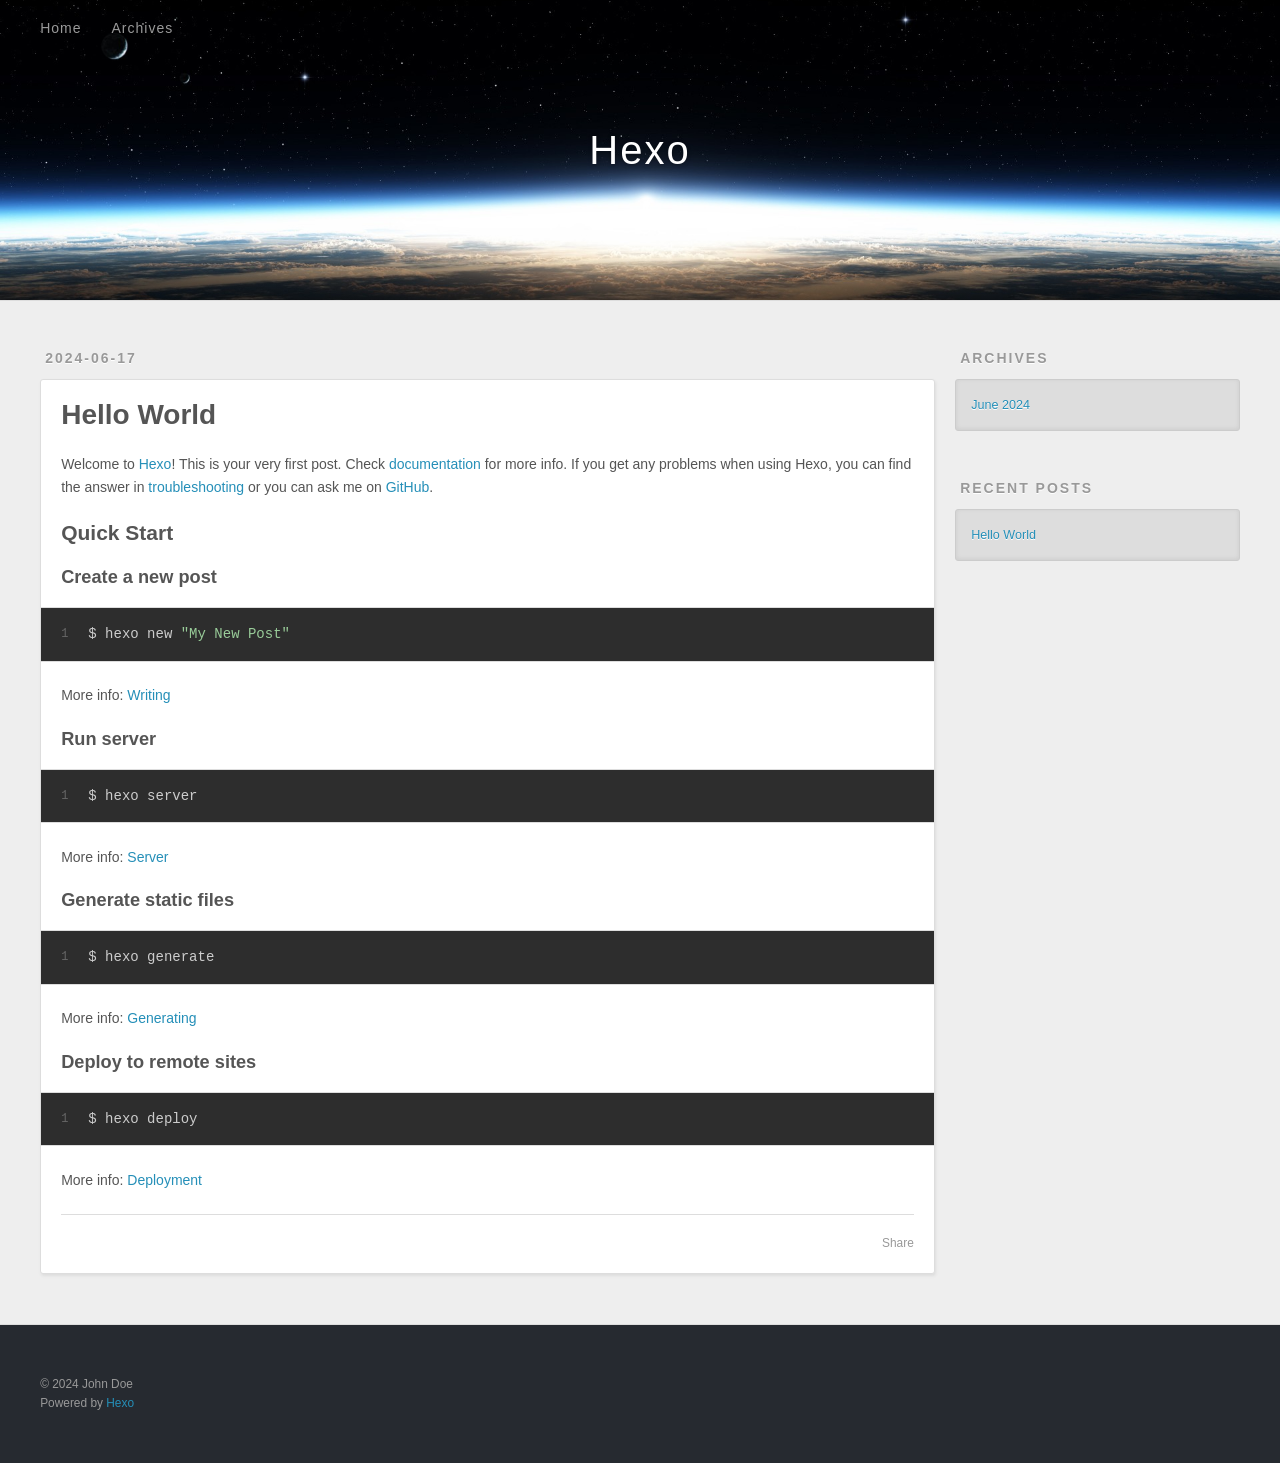
<file: index.html>
<!DOCTYPE html>
<html>
<head>
  <meta charset="utf-8">
  
  
  <title>Hexo</title>
  <meta name="viewport" content="width=device-width, initial-scale=1, shrink-to-fit=no">
  <meta property="og:type" content="website">
<meta property="og:title" content="Hexo">
<meta property="og:url" content="https://bbwha.github.io/index.html">
<meta property="og:site_name" content="Hexo">
<meta property="og:locale" content="en_US">
<meta property="article:author" content="John Doe">
<meta name="twitter:card" content="summary">
  
    <link rel="alternate" href="/atom.xml" title="Hexo" type="application/atom+xml">
  
  
    <link rel="shortcut icon" href="/favicon.png">
  
  
  
<link rel="stylesheet" href="/css/style.css">

  
    
<link rel="stylesheet" href="/fancybox/jquery.fancybox.min.css">

  
  
<meta name="generator" content="Hexo 7.2.0"></head>

<body>
  <div id="container">
    <div id="wrap">
      <header id="header">
  <div id="banner"></div>
  <div id="header-outer" class="outer">
    <div id="header-title" class="inner">
      <h1 id="logo-wrap">
        <a href="/" id="logo">Hexo</a>
      </h1>
      
    </div>
    <div id="header-inner" class="inner">
      <nav id="main-nav">
        <a id="main-nav-toggle" class="nav-icon"><span class="fa fa-bars"></span></a>
        
          <a class="main-nav-link" href="/">Home</a>
        
          <a class="main-nav-link" href="/archives">Archives</a>
        
      </nav>
      <nav id="sub-nav">
        
        
          <a class="nav-icon" href="/atom.xml" title="RSS Feed"><span class="fa fa-rss"></span></a>
        
        <a class="nav-icon nav-search-btn" title="Search"><span class="fa fa-search"></span></a>
      </nav>
      <div id="search-form-wrap">
        <form action="//google.com/search" method="get" accept-charset="UTF-8" class="search-form"><input type="search" name="q" class="search-form-input" placeholder="Search"><button type="submit" class="search-form-submit">&#xF002;</button><input type="hidden" name="sitesearch" value="https://bbwha.github.io"></form>
      </div>
    </div>
  </div>
</header>

      <div class="outer">
        <section id="main">
  
    <article id="post-hello-world" class="h-entry article article-type-post" itemprop="blogPost" itemscope itemtype="https://schema.org/BlogPosting">
  <div class="article-meta">
    <a href="/2024/06/17/hello-world/" class="article-date">
  <time class="dt-published" datetime="2024-06-17T08:25:37.683Z" itemprop="datePublished">2024-06-17</time>
</a>
    
  </div>
  <div class="article-inner">
    
    
      <header class="article-header">
        
  
    <h1 itemprop="name">
      <a class="p-name article-title" href="/2024/06/17/hello-world/">Hello World</a>
    </h1>
  

      </header>
    
    <div class="e-content article-entry" itemprop="articleBody">
      
        <p>Welcome to <a target="_blank" rel="noopener" href="https://hexo.io/">Hexo</a>! This is your very first post. Check <a target="_blank" rel="noopener" href="https://hexo.io/docs/">documentation</a> for more info. If you get any problems when using Hexo, you can find the answer in <a target="_blank" rel="noopener" href="https://hexo.io/docs/troubleshooting.html">troubleshooting</a> or you can ask me on <a target="_blank" rel="noopener" href="https://github.com/hexojs/hexo/issues">GitHub</a>.</p>
<h2 id="Quick-Start"><a href="#Quick-Start" class="headerlink" title="Quick Start"></a>Quick Start</h2><h3 id="Create-a-new-post"><a href="#Create-a-new-post" class="headerlink" title="Create a new post"></a>Create a new post</h3><figure class="highlight bash"><table><tr><td class="gutter"><pre><span class="line">1</span><br></pre></td><td class="code"><pre><span class="line">$ hexo new <span class="string">&quot;My New Post&quot;</span></span><br></pre></td></tr></table></figure>

<p>More info: <a target="_blank" rel="noopener" href="https://hexo.io/docs/writing.html">Writing</a></p>
<h3 id="Run-server"><a href="#Run-server" class="headerlink" title="Run server"></a>Run server</h3><figure class="highlight bash"><table><tr><td class="gutter"><pre><span class="line">1</span><br></pre></td><td class="code"><pre><span class="line">$ hexo server</span><br></pre></td></tr></table></figure>

<p>More info: <a target="_blank" rel="noopener" href="https://hexo.io/docs/server.html">Server</a></p>
<h3 id="Generate-static-files"><a href="#Generate-static-files" class="headerlink" title="Generate static files"></a>Generate static files</h3><figure class="highlight bash"><table><tr><td class="gutter"><pre><span class="line">1</span><br></pre></td><td class="code"><pre><span class="line">$ hexo generate</span><br></pre></td></tr></table></figure>

<p>More info: <a target="_blank" rel="noopener" href="https://hexo.io/docs/generating.html">Generating</a></p>
<h3 id="Deploy-to-remote-sites"><a href="#Deploy-to-remote-sites" class="headerlink" title="Deploy to remote sites"></a>Deploy to remote sites</h3><figure class="highlight bash"><table><tr><td class="gutter"><pre><span class="line">1</span><br></pre></td><td class="code"><pre><span class="line">$ hexo deploy</span><br></pre></td></tr></table></figure>

<p>More info: <a target="_blank" rel="noopener" href="https://hexo.io/docs/one-command-deployment.html">Deployment</a></p>

      
    </div>
    <footer class="article-footer">
      <a data-url="https://bbwha.github.io/2024/06/17/hello-world/" data-id="clxiqf0fj0000ywmjdmn5arhe" data-title="Hello World" class="article-share-link"><span class="fa fa-share">Share</span></a>
      
      
      
    </footer>
  </div>
  
</article>



  


</section>
        
          <aside id="sidebar">
  
    

  
    

  
    
  
    
  <div class="widget-wrap">
    <h3 class="widget-title">Archives</h3>
    <div class="widget">
      <ul class="archive-list"><li class="archive-list-item"><a class="archive-list-link" href="/archives/2024/06/">June 2024</a></li></ul>
    </div>
  </div>


  
    
  <div class="widget-wrap">
    <h3 class="widget-title">Recent Posts</h3>
    <div class="widget">
      <ul>
        
          <li>
            <a href="/2024/06/17/hello-world/">Hello World</a>
          </li>
        
      </ul>
    </div>
  </div>

  
</aside>
        
      </div>
      <footer id="footer">
  
  <div class="outer">
    <div id="footer-info" class="inner">
      
      &copy; 2024 John Doe<br>
      Powered by <a href="https://hexo.io/" target="_blank">Hexo</a>
    </div>
  </div>
</footer>

    </div>
    <nav id="mobile-nav">
  
    <a href="/" class="mobile-nav-link">Home</a>
  
    <a href="/archives" class="mobile-nav-link">Archives</a>
  
</nav>
    


<script src="/js/jquery-3.6.4.min.js"></script>



  
<script src="/fancybox/jquery.fancybox.min.js"></script>




<script src="/js/script.js"></script>





  </div>
</body>
</html>
</file>
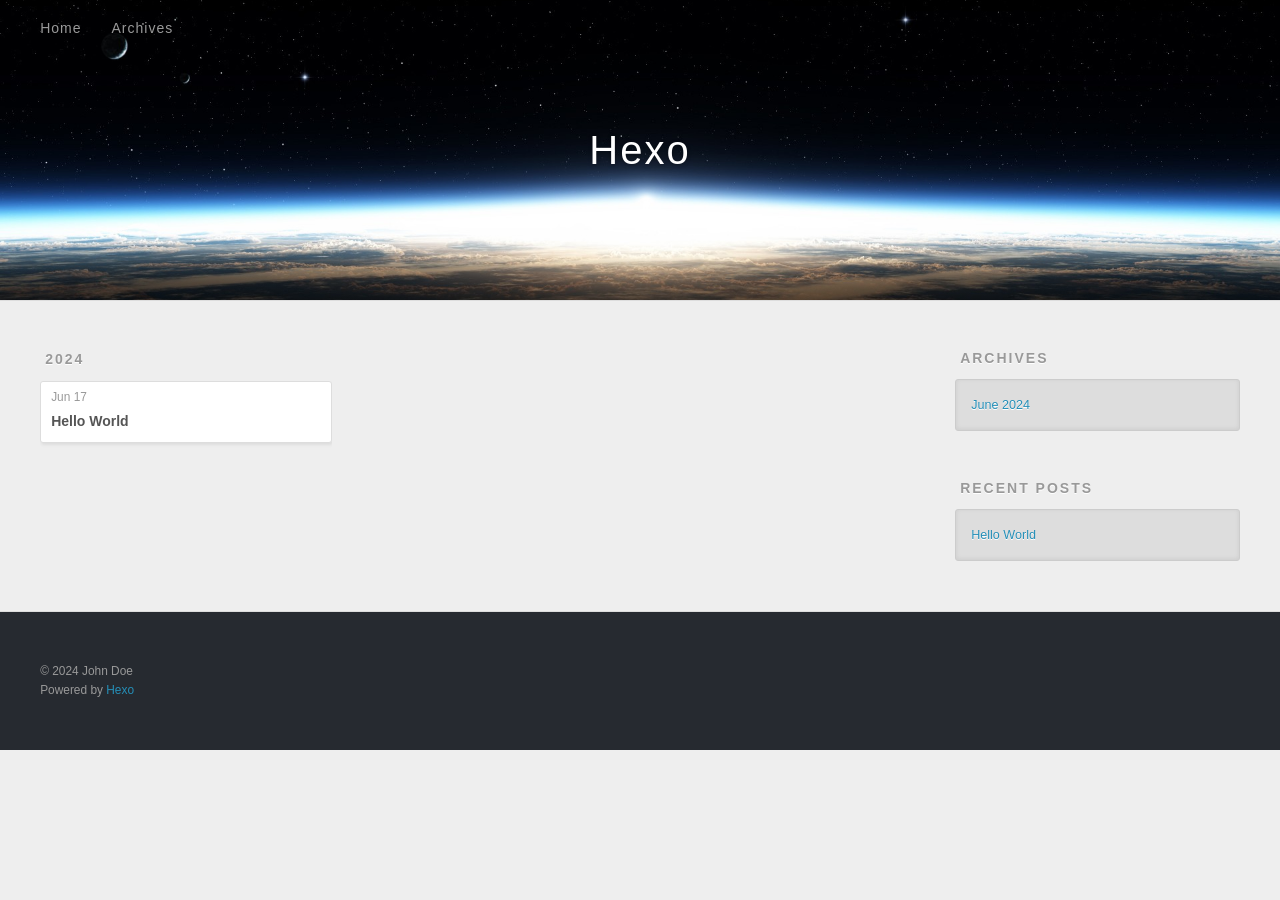
<file: archives/index.html>
<!DOCTYPE html>
<html>
<head>
  <meta charset="utf-8">
  
  
  <title>Archives | Hexo</title>
  <meta name="viewport" content="width=device-width, initial-scale=1, shrink-to-fit=no">
  <meta property="og:type" content="website">
<meta property="og:title" content="Hexo">
<meta property="og:url" content="https://bbwha.github.io/archives/index.html">
<meta property="og:site_name" content="Hexo">
<meta property="og:locale" content="en_US">
<meta property="article:author" content="John Doe">
<meta name="twitter:card" content="summary">
  
    <link rel="alternate" href="/atom.xml" title="Hexo" type="application/atom+xml">
  
  
    <link rel="shortcut icon" href="/favicon.png">
  
  
  
<link rel="stylesheet" href="/css/style.css">

  
    
<link rel="stylesheet" href="/fancybox/jquery.fancybox.min.css">

  
  
<meta name="generator" content="Hexo 7.2.0"></head>

<body>
  <div id="container">
    <div id="wrap">
      <header id="header">
  <div id="banner"></div>
  <div id="header-outer" class="outer">
    <div id="header-title" class="inner">
      <h1 id="logo-wrap">
        <a href="/" id="logo">Hexo</a>
      </h1>
      
    </div>
    <div id="header-inner" class="inner">
      <nav id="main-nav">
        <a id="main-nav-toggle" class="nav-icon"><span class="fa fa-bars"></span></a>
        
          <a class="main-nav-link" href="/">Home</a>
        
          <a class="main-nav-link" href="/archives">Archives</a>
        
      </nav>
      <nav id="sub-nav">
        
        
          <a class="nav-icon" href="/atom.xml" title="RSS Feed"><span class="fa fa-rss"></span></a>
        
        <a class="nav-icon nav-search-btn" title="Search"><span class="fa fa-search"></span></a>
      </nav>
      <div id="search-form-wrap">
        <form action="//google.com/search" method="get" accept-charset="UTF-8" class="search-form"><input type="search" name="q" class="search-form-input" placeholder="Search"><button type="submit" class="search-form-submit">&#xF002;</button><input type="hidden" name="sitesearch" value="https://bbwha.github.io"></form>
      </div>
    </div>
  </div>
</header>

      <div class="outer">
        <section id="main">
  
  
    
    
      
      
      <section class="archives-wrap">
        <div class="archive-year-wrap">
          <a href="/archives/2024" class="archive-year">2024</a>
        </div>
        <div class="archives">
    
    <article class="archive-article archive-type-post">
  <div class="archive-article-inner">
    <header class="archive-article-header">
      <a href="/2024/06/17/hello-world/" class="archive-article-date">
  <time class="dt-published" datetime="2024-06-17T08:25:37.683Z" itemprop="datePublished">Jun 17</time>
</a>
      
  
    <h1 itemprop="name">
      <a class="archive-article-title" href="/2024/06/17/hello-world/">Hello World</a>
    </h1>
  

    </header>
  </div>
</article>
  
  
    </div></section>
  


</section>
        
          <aside id="sidebar">
  
    

  
    

  
    
  
    
  <div class="widget-wrap">
    <h3 class="widget-title">Archives</h3>
    <div class="widget">
      <ul class="archive-list"><li class="archive-list-item"><a class="archive-list-link" href="/archives/2024/06/">June 2024</a></li></ul>
    </div>
  </div>


  
    
  <div class="widget-wrap">
    <h3 class="widget-title">Recent Posts</h3>
    <div class="widget">
      <ul>
        
          <li>
            <a href="/2024/06/17/hello-world/">Hello World</a>
          </li>
        
      </ul>
    </div>
  </div>

  
</aside>
        
      </div>
      <footer id="footer">
  
  <div class="outer">
    <div id="footer-info" class="inner">
      
      &copy; 2024 John Doe<br>
      Powered by <a href="https://hexo.io/" target="_blank">Hexo</a>
    </div>
  </div>
</footer>

    </div>
    <nav id="mobile-nav">
  
    <a href="/" class="mobile-nav-link">Home</a>
  
    <a href="/archives" class="mobile-nav-link">Archives</a>
  
</nav>
    


<script src="/js/jquery-3.6.4.min.js"></script>



  
<script src="/fancybox/jquery.fancybox.min.js"></script>




<script src="/js/script.js"></script>





  </div>
</body>
</html>
</file>
<file: archives/2020/index.html>
<!DOCTYPE html>
<html lang="zh-CN" class="loading">
<head>
    <meta charset="UTF-8" />
    <meta http-equiv="X-UA-Compatible" content="IE=edge,chrome=1" />
    <meta name="viewport" content="width=device-width, minimum-scale=1.0, maximum-scale=1.0, user-scalable=no">
    <title>归档: 2020</title>
    <meta name="apple-mobile-web-app-capable" content="yes" />
    <meta name="apple-mobile-web-app-status-bar-style" content="black-translucent">
    <meta name="google" content="notranslate" />
    <meta name="keywords" content="Fechin,"> 
    
    <meta name="author" content="BBW"> 
    <link rel="alternative" href="atom.xml" title="Hexo" type="application/atom+xml"> 
    <link rel="icon" href="/img/favicon.png"> 
    
    
<link rel="stylesheet" href="/css/diaspora.css">

	<script async src="//pagead2.googlesyndication.com/pagead/js/adsbygoogle.js"></script>
    <script>
         (adsbygoogle = window.adsbygoogle || []).push({
              google_ad_client: "ca-pub-8691406134231910",
              enable_page_level_ads: true
         });
    </script>
    <script async custom-element="amp-auto-ads"
        src="https://cdn.ampproject.org/v0/amp-auto-ads-0.1.js">
    </script>
<meta name="generator" content="Hexo 4.2.0"></head>

<body class="loading">
    <span id="config-title" style="display:none">Hexo</span>
    <div id="loader"></div>
    <div id="single" class="page">
    <div id="top">
        <a class="iconfont icon-left image-icon" href="javascript:history.back()"></a>
    </div>
    <div class="section">
        <div class="article">
            <div class="main">
                <div class="content">
                    <div class="timeline">
                      <h2 class="timeline-title">归档: 2篇</h2><hr>
                      
                      
                        
                          <h3 class="timeline-subtitle">2021</h3>
                        
                        <div class="timeline-item">
                          <time>2021-01-14</time>
                          <a target="_self" href="/2021/01/14/first/">first</a>
                        </div>
                      
                        
                          <h3 class="timeline-subtitle">2020</h3>
                        
                        <div class="timeline-item">
                          <time>2020-04-26</time>
                          <a target="_self" href="/2020/04/26/hello-world/">Hello World</a>
                        </div>
                      
                    </div>
                </div>
            </div>
        </div>
    </div>
</div>

</body>


<script src="//lib.baomitu.com/jquery/1.8.3/jquery.min.js"></script>
<script src="/js/plugin.js"></script>
<script src="/js/typed.js"></script>
<script src="/js/diaspora.js"></script>


<link rel="stylesheet" href="/photoswipe/photoswipe.css">
<link rel="stylesheet" href="/photoswipe/default-skin/default-skin.css">


<script src="/photoswipe/photoswipe.min.js"></script>
<script src="/photoswipe/photoswipe-ui-default.min.js"></script>


<!-- Root element of PhotoSwipe. Must have class pswp. -->
<div class="pswp" tabindex="-1" role="dialog" aria-hidden="true">
    <!-- Background of PhotoSwipe. 
         It's a separate element as animating opacity is faster than rgba(). -->
    <div class="pswp__bg"></div>
    <!-- Slides wrapper with overflow:hidden. -->
    <div class="pswp__scroll-wrap">
        <!-- Container that holds slides. 
            PhotoSwipe keeps only 3 of them in the DOM to save memory.
            Don't modify these 3 pswp__item elements, data is added later on. -->
        <div class="pswp__container">
            <div class="pswp__item"></div>
            <div class="pswp__item"></div>
            <div class="pswp__item"></div>
        </div>
        <!-- Default (PhotoSwipeUI_Default) interface on top of sliding area. Can be changed. -->
        <div class="pswp__ui pswp__ui--hidden">
            <div class="pswp__top-bar">
                <!--  Controls are self-explanatory. Order can be changed. -->
                <div class="pswp__counter"></div>
                <button class="pswp__button pswp__button--close" title="Close (Esc)"></button>
                <button class="pswp__button pswp__button--share" title="Share"></button>
                <button class="pswp__button pswp__button--fs" title="Toggle fullscreen"></button>
                <button class="pswp__button pswp__button--zoom" title="Zoom in/out"></button>
                <!-- Preloader demo http://codepen.io/dimsemenov/pen/yyBWoR -->
                <!-- element will get class pswp__preloader--active when preloader is running -->
                <div class="pswp__preloader">
                    <div class="pswp__preloader__icn">
                      <div class="pswp__preloader__cut">
                        <div class="pswp__preloader__donut"></div>
                      </div>
                    </div>
                </div>
            </div>
            <div class="pswp__share-modal pswp__share-modal--hidden pswp__single-tap">
                <div class="pswp__share-tooltip"></div> 
            </div>
            <button class="pswp__button pswp__button--arrow--left" title="Previous (arrow left)">
            </button>
            <button class="pswp__button pswp__button--arrow--right" title="Next (arrow right)">
            </button>
            <div class="pswp__caption">
                <div class="pswp__caption__center"></div>
            </div>
        </div>
    </div>
</div>






</html>
</file>
<file: archives/2021/index.html>
<!DOCTYPE html>
<html lang="zh-CN" class="loading">
<head>
    <meta charset="UTF-8" />
    <meta http-equiv="X-UA-Compatible" content="IE=edge,chrome=1" />
    <meta name="viewport" content="width=device-width, minimum-scale=1.0, maximum-scale=1.0, user-scalable=no">
    <title>归档: 2021</title>
    <meta name="apple-mobile-web-app-capable" content="yes" />
    <meta name="apple-mobile-web-app-status-bar-style" content="black-translucent">
    <meta name="google" content="notranslate" />
    <meta name="keywords" content="Fechin,"> 
    
    <meta name="author" content="BBW"> 
    <link rel="alternative" href="atom.xml" title="Hexo" type="application/atom+xml"> 
    <link rel="icon" href="/img/favicon.png"> 
    
    
<link rel="stylesheet" href="/css/diaspora.css">

	<script async src="//pagead2.googlesyndication.com/pagead/js/adsbygoogle.js"></script>
    <script>
         (adsbygoogle = window.adsbygoogle || []).push({
              google_ad_client: "ca-pub-8691406134231910",
              enable_page_level_ads: true
         });
    </script>
    <script async custom-element="amp-auto-ads"
        src="https://cdn.ampproject.org/v0/amp-auto-ads-0.1.js">
    </script>
<meta name="generator" content="Hexo 4.2.0"></head>

<body class="loading">
    <span id="config-title" style="display:none">Hexo</span>
    <div id="loader"></div>
    <div id="single" class="page">
    <div id="top">
        <a class="iconfont icon-left image-icon" href="javascript:history.back()"></a>
    </div>
    <div class="section">
        <div class="article">
            <div class="main">
                <div class="content">
                    <div class="timeline">
                      <h2 class="timeline-title">归档: 2篇</h2><hr>
                      
                      
                        
                          <h3 class="timeline-subtitle">2021</h3>
                        
                        <div class="timeline-item">
                          <time>2021-01-14</time>
                          <a target="_self" href="/2021/01/14/first/">first</a>
                        </div>
                      
                        
                          <h3 class="timeline-subtitle">2020</h3>
                        
                        <div class="timeline-item">
                          <time>2020-04-26</time>
                          <a target="_self" href="/2020/04/26/hello-world/">Hello World</a>
                        </div>
                      
                    </div>
                </div>
            </div>
        </div>
    </div>
</div>

</body>


<script src="//lib.baomitu.com/jquery/1.8.3/jquery.min.js"></script>
<script src="/js/plugin.js"></script>
<script src="/js/typed.js"></script>
<script src="/js/diaspora.js"></script>


<link rel="stylesheet" href="/photoswipe/photoswipe.css">
<link rel="stylesheet" href="/photoswipe/default-skin/default-skin.css">


<script src="/photoswipe/photoswipe.min.js"></script>
<script src="/photoswipe/photoswipe-ui-default.min.js"></script>


<!-- Root element of PhotoSwipe. Must have class pswp. -->
<div class="pswp" tabindex="-1" role="dialog" aria-hidden="true">
    <!-- Background of PhotoSwipe. 
         It's a separate element as animating opacity is faster than rgba(). -->
    <div class="pswp__bg"></div>
    <!-- Slides wrapper with overflow:hidden. -->
    <div class="pswp__scroll-wrap">
        <!-- Container that holds slides. 
            PhotoSwipe keeps only 3 of them in the DOM to save memory.
            Don't modify these 3 pswp__item elements, data is added later on. -->
        <div class="pswp__container">
            <div class="pswp__item"></div>
            <div class="pswp__item"></div>
            <div class="pswp__item"></div>
        </div>
        <!-- Default (PhotoSwipeUI_Default) interface on top of sliding area. Can be changed. -->
        <div class="pswp__ui pswp__ui--hidden">
            <div class="pswp__top-bar">
                <!--  Controls are self-explanatory. Order can be changed. -->
                <div class="pswp__counter"></div>
                <button class="pswp__button pswp__button--close" title="Close (Esc)"></button>
                <button class="pswp__button pswp__button--share" title="Share"></button>
                <button class="pswp__button pswp__button--fs" title="Toggle fullscreen"></button>
                <button class="pswp__button pswp__button--zoom" title="Zoom in/out"></button>
                <!-- Preloader demo http://codepen.io/dimsemenov/pen/yyBWoR -->
                <!-- element will get class pswp__preloader--active when preloader is running -->
                <div class="pswp__preloader">
                    <div class="pswp__preloader__icn">
                      <div class="pswp__preloader__cut">
                        <div class="pswp__preloader__donut"></div>
                      </div>
                    </div>
                </div>
            </div>
            <div class="pswp__share-modal pswp__share-modal--hidden pswp__single-tap">
                <div class="pswp__share-tooltip"></div> 
            </div>
            <button class="pswp__button pswp__button--arrow--left" title="Previous (arrow left)">
            </button>
            <button class="pswp__button pswp__button--arrow--right" title="Next (arrow right)">
            </button>
            <div class="pswp__caption">
                <div class="pswp__caption__center"></div>
            </div>
        </div>
    </div>
</div>






</html>
</file>
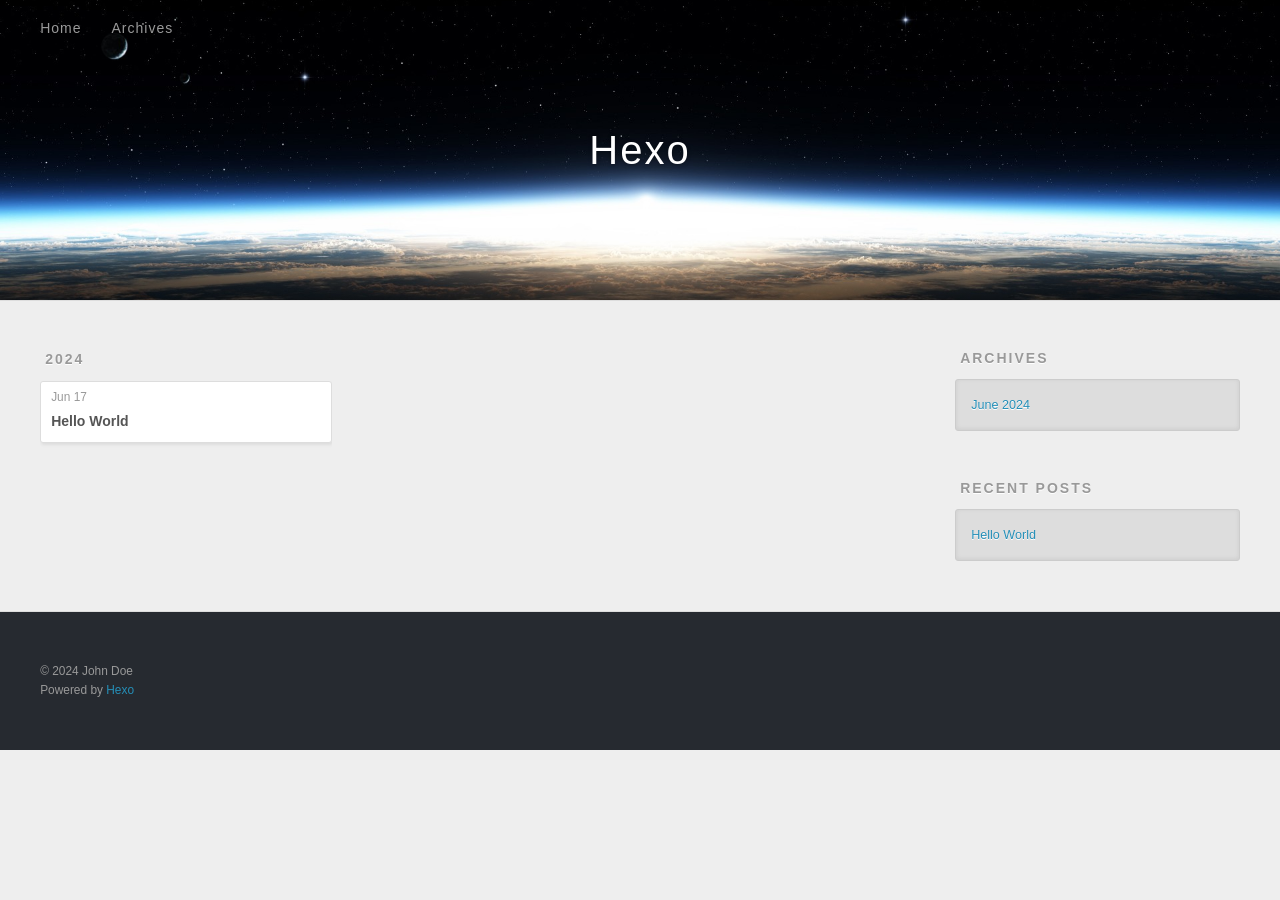
<file: archives/2024/index.html>
<!DOCTYPE html>
<html>
<head>
  <meta charset="utf-8">
  
  
  <title>Archives: 2024 | Hexo</title>
  <meta name="viewport" content="width=device-width, initial-scale=1, shrink-to-fit=no">
  <meta property="og:type" content="website">
<meta property="og:title" content="Hexo">
<meta property="og:url" content="https://bbwha.github.io/archives/2024/index.html">
<meta property="og:site_name" content="Hexo">
<meta property="og:locale" content="en_US">
<meta property="article:author" content="John Doe">
<meta name="twitter:card" content="summary">
  
    <link rel="alternate" href="/atom.xml" title="Hexo" type="application/atom+xml">
  
  
    <link rel="shortcut icon" href="/favicon.png">
  
  
  
<link rel="stylesheet" href="/css/style.css">

  
    
<link rel="stylesheet" href="/fancybox/jquery.fancybox.min.css">

  
  
<meta name="generator" content="Hexo 7.2.0"></head>

<body>
  <div id="container">
    <div id="wrap">
      <header id="header">
  <div id="banner"></div>
  <div id="header-outer" class="outer">
    <div id="header-title" class="inner">
      <h1 id="logo-wrap">
        <a href="/" id="logo">Hexo</a>
      </h1>
      
    </div>
    <div id="header-inner" class="inner">
      <nav id="main-nav">
        <a id="main-nav-toggle" class="nav-icon"><span class="fa fa-bars"></span></a>
        
          <a class="main-nav-link" href="/">Home</a>
        
          <a class="main-nav-link" href="/archives">Archives</a>
        
      </nav>
      <nav id="sub-nav">
        
        
          <a class="nav-icon" href="/atom.xml" title="RSS Feed"><span class="fa fa-rss"></span></a>
        
        <a class="nav-icon nav-search-btn" title="Search"><span class="fa fa-search"></span></a>
      </nav>
      <div id="search-form-wrap">
        <form action="//google.com/search" method="get" accept-charset="UTF-8" class="search-form"><input type="search" name="q" class="search-form-input" placeholder="Search"><button type="submit" class="search-form-submit">&#xF002;</button><input type="hidden" name="sitesearch" value="https://bbwha.github.io"></form>
      </div>
    </div>
  </div>
</header>

      <div class="outer">
        <section id="main">
  
  
    
    
      
      
      <section class="archives-wrap">
        <div class="archive-year-wrap">
          <a href="/archives/2024" class="archive-year">2024</a>
        </div>
        <div class="archives">
    
    <article class="archive-article archive-type-post">
  <div class="archive-article-inner">
    <header class="archive-article-header">
      <a href="/2024/06/17/hello-world/" class="archive-article-date">
  <time class="dt-published" datetime="2024-06-17T08:25:37.683Z" itemprop="datePublished">Jun 17</time>
</a>
      
  
    <h1 itemprop="name">
      <a class="archive-article-title" href="/2024/06/17/hello-world/">Hello World</a>
    </h1>
  

    </header>
  </div>
</article>
  
  
    </div></section>
  


</section>
        
          <aside id="sidebar">
  
    

  
    

  
    
  
    
  <div class="widget-wrap">
    <h3 class="widget-title">Archives</h3>
    <div class="widget">
      <ul class="archive-list"><li class="archive-list-item"><a class="archive-list-link" href="/archives/2024/06/">June 2024</a></li></ul>
    </div>
  </div>


  
    
  <div class="widget-wrap">
    <h3 class="widget-title">Recent Posts</h3>
    <div class="widget">
      <ul>
        
          <li>
            <a href="/2024/06/17/hello-world/">Hello World</a>
          </li>
        
      </ul>
    </div>
  </div>

  
</aside>
        
      </div>
      <footer id="footer">
  
  <div class="outer">
    <div id="footer-info" class="inner">
      
      &copy; 2024 John Doe<br>
      Powered by <a href="https://hexo.io/" target="_blank">Hexo</a>
    </div>
  </div>
</footer>

    </div>
    <nav id="mobile-nav">
  
    <a href="/" class="mobile-nav-link">Home</a>
  
    <a href="/archives" class="mobile-nav-link">Archives</a>
  
</nav>
    


<script src="/js/jquery-3.6.4.min.js"></script>



  
<script src="/fancybox/jquery.fancybox.min.js"></script>




<script src="/js/script.js"></script>





  </div>
</body>
</html>
</file>
<file: archives/2020/04/index.html>
<!DOCTYPE html>
<html lang="zh-CN" class="loading">
<head>
    <meta charset="UTF-8" />
    <meta http-equiv="X-UA-Compatible" content="IE=edge,chrome=1" />
    <meta name="viewport" content="width=device-width, minimum-scale=1.0, maximum-scale=1.0, user-scalable=no">
    <title>归档: 2020/4</title>
    <meta name="apple-mobile-web-app-capable" content="yes" />
    <meta name="apple-mobile-web-app-status-bar-style" content="black-translucent">
    <meta name="google" content="notranslate" />
    <meta name="keywords" content="Fechin,"> 
    
    <meta name="author" content="BBW"> 
    <link rel="alternative" href="atom.xml" title="Hexo" type="application/atom+xml"> 
    <link rel="icon" href="/img/favicon.png"> 
    
    
<link rel="stylesheet" href="/css/diaspora.css">

	<script async src="//pagead2.googlesyndication.com/pagead/js/adsbygoogle.js"></script>
    <script>
         (adsbygoogle = window.adsbygoogle || []).push({
              google_ad_client: "ca-pub-8691406134231910",
              enable_page_level_ads: true
         });
    </script>
    <script async custom-element="amp-auto-ads"
        src="https://cdn.ampproject.org/v0/amp-auto-ads-0.1.js">
    </script>
<meta name="generator" content="Hexo 4.2.0"></head>

<body class="loading">
    <span id="config-title" style="display:none">Hexo</span>
    <div id="loader"></div>
    <div id="single" class="page">
    <div id="top">
        <a class="iconfont icon-left image-icon" href="javascript:history.back()"></a>
    </div>
    <div class="section">
        <div class="article">
            <div class="main">
                <div class="content">
                    <div class="timeline">
                      <h2 class="timeline-title">归档: 2篇</h2><hr>
                      
                      
                        
                          <h3 class="timeline-subtitle">2021</h3>
                        
                        <div class="timeline-item">
                          <time>2021-01-14</time>
                          <a target="_self" href="/2021/01/14/first/">first</a>
                        </div>
                      
                        
                          <h3 class="timeline-subtitle">2020</h3>
                        
                        <div class="timeline-item">
                          <time>2020-04-26</time>
                          <a target="_self" href="/2020/04/26/hello-world/">Hello World</a>
                        </div>
                      
                    </div>
                </div>
            </div>
        </div>
    </div>
</div>

</body>


<script src="//lib.baomitu.com/jquery/1.8.3/jquery.min.js"></script>
<script src="/js/plugin.js"></script>
<script src="/js/typed.js"></script>
<script src="/js/diaspora.js"></script>


<link rel="stylesheet" href="/photoswipe/photoswipe.css">
<link rel="stylesheet" href="/photoswipe/default-skin/default-skin.css">


<script src="/photoswipe/photoswipe.min.js"></script>
<script src="/photoswipe/photoswipe-ui-default.min.js"></script>


<!-- Root element of PhotoSwipe. Must have class pswp. -->
<div class="pswp" tabindex="-1" role="dialog" aria-hidden="true">
    <!-- Background of PhotoSwipe. 
         It's a separate element as animating opacity is faster than rgba(). -->
    <div class="pswp__bg"></div>
    <!-- Slides wrapper with overflow:hidden. -->
    <div class="pswp__scroll-wrap">
        <!-- Container that holds slides. 
            PhotoSwipe keeps only 3 of them in the DOM to save memory.
            Don't modify these 3 pswp__item elements, data is added later on. -->
        <div class="pswp__container">
            <div class="pswp__item"></div>
            <div class="pswp__item"></div>
            <div class="pswp__item"></div>
        </div>
        <!-- Default (PhotoSwipeUI_Default) interface on top of sliding area. Can be changed. -->
        <div class="pswp__ui pswp__ui--hidden">
            <div class="pswp__top-bar">
                <!--  Controls are self-explanatory. Order can be changed. -->
                <div class="pswp__counter"></div>
                <button class="pswp__button pswp__button--close" title="Close (Esc)"></button>
                <button class="pswp__button pswp__button--share" title="Share"></button>
                <button class="pswp__button pswp__button--fs" title="Toggle fullscreen"></button>
                <button class="pswp__button pswp__button--zoom" title="Zoom in/out"></button>
                <!-- Preloader demo http://codepen.io/dimsemenov/pen/yyBWoR -->
                <!-- element will get class pswp__preloader--active when preloader is running -->
                <div class="pswp__preloader">
                    <div class="pswp__preloader__icn">
                      <div class="pswp__preloader__cut">
                        <div class="pswp__preloader__donut"></div>
                      </div>
                    </div>
                </div>
            </div>
            <div class="pswp__share-modal pswp__share-modal--hidden pswp__single-tap">
                <div class="pswp__share-tooltip"></div> 
            </div>
            <button class="pswp__button pswp__button--arrow--left" title="Previous (arrow left)">
            </button>
            <button class="pswp__button pswp__button--arrow--right" title="Next (arrow right)">
            </button>
            <div class="pswp__caption">
                <div class="pswp__caption__center"></div>
            </div>
        </div>
    </div>
</div>






</html>
</file>
<file: archives/2021/01/index.html>
<!DOCTYPE html>
<html lang="zh-CN" class="loading">
<head>
    <meta charset="UTF-8" />
    <meta http-equiv="X-UA-Compatible" content="IE=edge,chrome=1" />
    <meta name="viewport" content="width=device-width, minimum-scale=1.0, maximum-scale=1.0, user-scalable=no">
    <title>归档: 2021/1</title>
    <meta name="apple-mobile-web-app-capable" content="yes" />
    <meta name="apple-mobile-web-app-status-bar-style" content="black-translucent">
    <meta name="google" content="notranslate" />
    <meta name="keywords" content="Fechin,"> 
    
    <meta name="author" content="BBW"> 
    <link rel="alternative" href="atom.xml" title="Hexo" type="application/atom+xml"> 
    <link rel="icon" href="/img/favicon.png"> 
    
    
<link rel="stylesheet" href="/css/diaspora.css">

	<script async src="//pagead2.googlesyndication.com/pagead/js/adsbygoogle.js"></script>
    <script>
         (adsbygoogle = window.adsbygoogle || []).push({
              google_ad_client: "ca-pub-8691406134231910",
              enable_page_level_ads: true
         });
    </script>
    <script async custom-element="amp-auto-ads"
        src="https://cdn.ampproject.org/v0/amp-auto-ads-0.1.js">
    </script>
<meta name="generator" content="Hexo 4.2.0"></head>

<body class="loading">
    <span id="config-title" style="display:none">Hexo</span>
    <div id="loader"></div>
    <div id="single" class="page">
    <div id="top">
        <a class="iconfont icon-left image-icon" href="javascript:history.back()"></a>
    </div>
    <div class="section">
        <div class="article">
            <div class="main">
                <div class="content">
                    <div class="timeline">
                      <h2 class="timeline-title">归档: 2篇</h2><hr>
                      
                      
                        
                          <h3 class="timeline-subtitle">2021</h3>
                        
                        <div class="timeline-item">
                          <time>2021-01-14</time>
                          <a target="_self" href="/2021/01/14/first/">first</a>
                        </div>
                      
                        
                          <h3 class="timeline-subtitle">2020</h3>
                        
                        <div class="timeline-item">
                          <time>2020-04-26</time>
                          <a target="_self" href="/2020/04/26/hello-world/">Hello World</a>
                        </div>
                      
                    </div>
                </div>
            </div>
        </div>
    </div>
</div>

</body>


<script src="//lib.baomitu.com/jquery/1.8.3/jquery.min.js"></script>
<script src="/js/plugin.js"></script>
<script src="/js/typed.js"></script>
<script src="/js/diaspora.js"></script>


<link rel="stylesheet" href="/photoswipe/photoswipe.css">
<link rel="stylesheet" href="/photoswipe/default-skin/default-skin.css">


<script src="/photoswipe/photoswipe.min.js"></script>
<script src="/photoswipe/photoswipe-ui-default.min.js"></script>


<!-- Root element of PhotoSwipe. Must have class pswp. -->
<div class="pswp" tabindex="-1" role="dialog" aria-hidden="true">
    <!-- Background of PhotoSwipe. 
         It's a separate element as animating opacity is faster than rgba(). -->
    <div class="pswp__bg"></div>
    <!-- Slides wrapper with overflow:hidden. -->
    <div class="pswp__scroll-wrap">
        <!-- Container that holds slides. 
            PhotoSwipe keeps only 3 of them in the DOM to save memory.
            Don't modify these 3 pswp__item elements, data is added later on. -->
        <div class="pswp__container">
            <div class="pswp__item"></div>
            <div class="pswp__item"></div>
            <div class="pswp__item"></div>
        </div>
        <!-- Default (PhotoSwipeUI_Default) interface on top of sliding area. Can be changed. -->
        <div class="pswp__ui pswp__ui--hidden">
            <div class="pswp__top-bar">
                <!--  Controls are self-explanatory. Order can be changed. -->
                <div class="pswp__counter"></div>
                <button class="pswp__button pswp__button--close" title="Close (Esc)"></button>
                <button class="pswp__button pswp__button--share" title="Share"></button>
                <button class="pswp__button pswp__button--fs" title="Toggle fullscreen"></button>
                <button class="pswp__button pswp__button--zoom" title="Zoom in/out"></button>
                <!-- Preloader demo http://codepen.io/dimsemenov/pen/yyBWoR -->
                <!-- element will get class pswp__preloader--active when preloader is running -->
                <div class="pswp__preloader">
                    <div class="pswp__preloader__icn">
                      <div class="pswp__preloader__cut">
                        <div class="pswp__preloader__donut"></div>
                      </div>
                    </div>
                </div>
            </div>
            <div class="pswp__share-modal pswp__share-modal--hidden pswp__single-tap">
                <div class="pswp__share-tooltip"></div> 
            </div>
            <button class="pswp__button pswp__button--arrow--left" title="Previous (arrow left)">
            </button>
            <button class="pswp__button pswp__button--arrow--right" title="Next (arrow right)">
            </button>
            <div class="pswp__caption">
                <div class="pswp__caption__center"></div>
            </div>
        </div>
    </div>
</div>






</html>
</file>
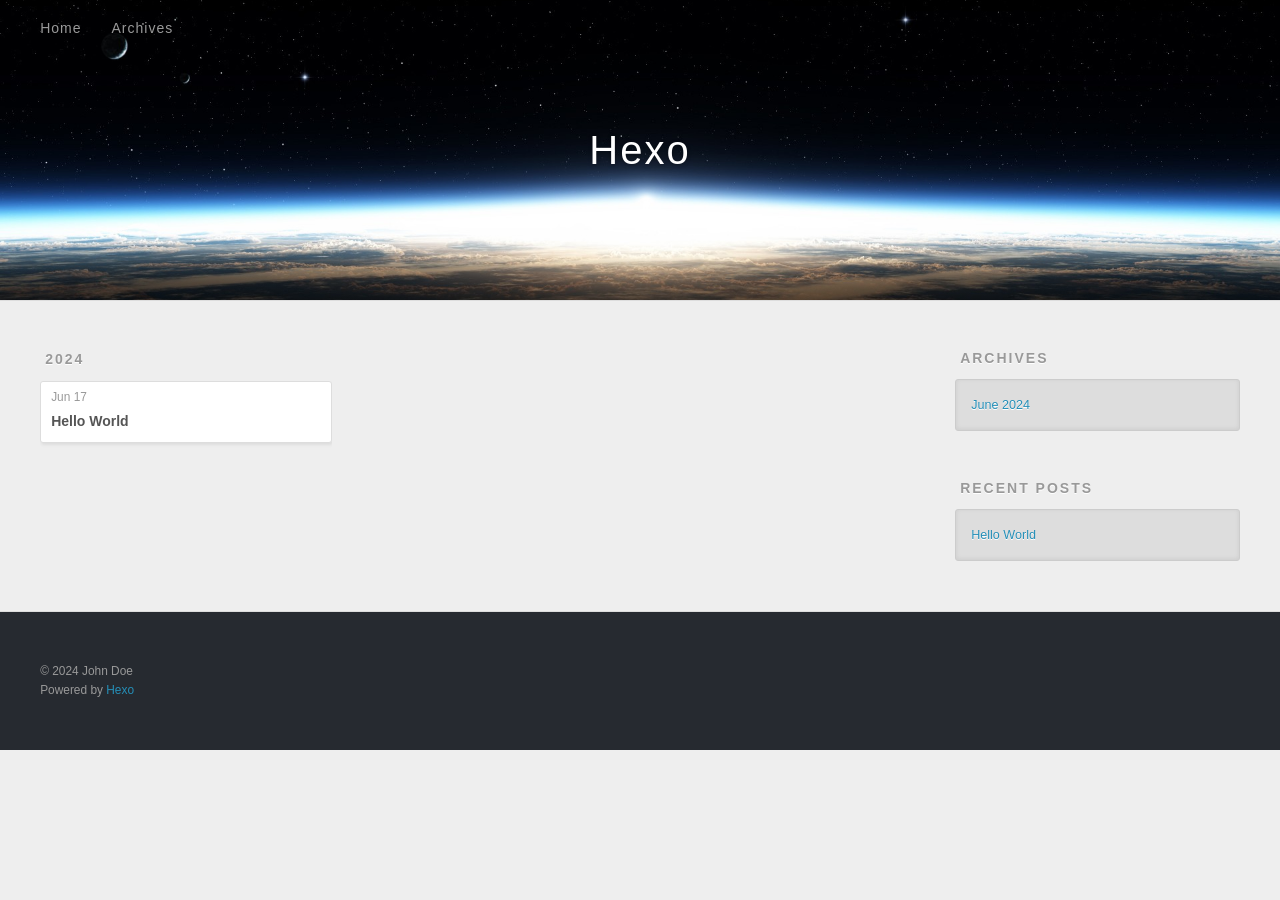
<file: archives/2024/06/index.html>
<!DOCTYPE html>
<html>
<head>
  <meta charset="utf-8">
  
  
  <title>Archives: 2024/6 | Hexo</title>
  <meta name="viewport" content="width=device-width, initial-scale=1, shrink-to-fit=no">
  <meta property="og:type" content="website">
<meta property="og:title" content="Hexo">
<meta property="og:url" content="https://bbwha.github.io/archives/2024/06/index.html">
<meta property="og:site_name" content="Hexo">
<meta property="og:locale" content="en_US">
<meta property="article:author" content="John Doe">
<meta name="twitter:card" content="summary">
  
    <link rel="alternate" href="/atom.xml" title="Hexo" type="application/atom+xml">
  
  
    <link rel="shortcut icon" href="/favicon.png">
  
  
  
<link rel="stylesheet" href="/css/style.css">

  
    
<link rel="stylesheet" href="/fancybox/jquery.fancybox.min.css">

  
  
<meta name="generator" content="Hexo 7.2.0"></head>

<body>
  <div id="container">
    <div id="wrap">
      <header id="header">
  <div id="banner"></div>
  <div id="header-outer" class="outer">
    <div id="header-title" class="inner">
      <h1 id="logo-wrap">
        <a href="/" id="logo">Hexo</a>
      </h1>
      
    </div>
    <div id="header-inner" class="inner">
      <nav id="main-nav">
        <a id="main-nav-toggle" class="nav-icon"><span class="fa fa-bars"></span></a>
        
          <a class="main-nav-link" href="/">Home</a>
        
          <a class="main-nav-link" href="/archives">Archives</a>
        
      </nav>
      <nav id="sub-nav">
        
        
          <a class="nav-icon" href="/atom.xml" title="RSS Feed"><span class="fa fa-rss"></span></a>
        
        <a class="nav-icon nav-search-btn" title="Search"><span class="fa fa-search"></span></a>
      </nav>
      <div id="search-form-wrap">
        <form action="//google.com/search" method="get" accept-charset="UTF-8" class="search-form"><input type="search" name="q" class="search-form-input" placeholder="Search"><button type="submit" class="search-form-submit">&#xF002;</button><input type="hidden" name="sitesearch" value="https://bbwha.github.io"></form>
      </div>
    </div>
  </div>
</header>

      <div class="outer">
        <section id="main">
  
  
    
    
      
      
      <section class="archives-wrap">
        <div class="archive-year-wrap">
          <a href="/archives/2024" class="archive-year">2024</a>
        </div>
        <div class="archives">
    
    <article class="archive-article archive-type-post">
  <div class="archive-article-inner">
    <header class="archive-article-header">
      <a href="/2024/06/17/hello-world/" class="archive-article-date">
  <time class="dt-published" datetime="2024-06-17T08:25:37.683Z" itemprop="datePublished">Jun 17</time>
</a>
      
  
    <h1 itemprop="name">
      <a class="archive-article-title" href="/2024/06/17/hello-world/">Hello World</a>
    </h1>
  

    </header>
  </div>
</article>
  
  
    </div></section>
  


</section>
        
          <aside id="sidebar">
  
    

  
    

  
    
  
    
  <div class="widget-wrap">
    <h3 class="widget-title">Archives</h3>
    <div class="widget">
      <ul class="archive-list"><li class="archive-list-item"><a class="archive-list-link" href="/archives/2024/06/">June 2024</a></li></ul>
    </div>
  </div>


  
    
  <div class="widget-wrap">
    <h3 class="widget-title">Recent Posts</h3>
    <div class="widget">
      <ul>
        
          <li>
            <a href="/2024/06/17/hello-world/">Hello World</a>
          </li>
        
      </ul>
    </div>
  </div>

  
</aside>
        
      </div>
      <footer id="footer">
  
  <div class="outer">
    <div id="footer-info" class="inner">
      
      &copy; 2024 John Doe<br>
      Powered by <a href="https://hexo.io/" target="_blank">Hexo</a>
    </div>
  </div>
</footer>

    </div>
    <nav id="mobile-nav">
  
    <a href="/" class="mobile-nav-link">Home</a>
  
    <a href="/archives" class="mobile-nav-link">Archives</a>
  
</nav>
    


<script src="/js/jquery-3.6.4.min.js"></script>



  
<script src="/fancybox/jquery.fancybox.min.js"></script>




<script src="/js/script.js"></script>





  </div>
</body>
</html>
</file>
<file: 2020/04/26/hello-world/index.html>
<!DOCTYPE html>
<html lang="zh-CN" class="loading">
<head>
    <meta charset="UTF-8" />
    <meta http-equiv="X-UA-Compatible" content="IE=edge,chrome=1" />
    <meta name="viewport" content="width=device-width, minimum-scale=1.0, maximum-scale=1.0, user-scalable=no">
    <title>Hello World - Hexo</title>
    <meta name="apple-mobile-web-app-capable" content="yes" />
    <meta name="apple-mobile-web-app-status-bar-style" content="black-translucent">
    <meta name="google" content="notranslate" />
    <meta name="keywords" content="Fechin,"> 
    <meta name="description" content="Welcome to Hexo! This is your very first post. Check documentation for more info. If you get any pr,"> 
    <meta name="author" content="BBW"> 
    <link rel="alternative" href="atom.xml" title="Hexo" type="application/atom+xml"> 
    <link rel="icon" href="/img/favicon.png"> 
    
    
<link rel="stylesheet" href="/css/diaspora.css">

	<script async src="//pagead2.googlesyndication.com/pagead/js/adsbygoogle.js"></script>
    <script>
         (adsbygoogle = window.adsbygoogle || []).push({
              google_ad_client: "ca-pub-8691406134231910",
              enable_page_level_ads: true
         });
    </script>
    <script async custom-element="amp-auto-ads"
        src="https://cdn.ampproject.org/v0/amp-auto-ads-0.1.js">
    </script>
<meta name="generator" content="Hexo 4.2.0"></head>

<body class="loading">
    <span id="config-title" style="display:none">Hexo</span>
    <div id="loader"></div>
    <div id="single">
    <div id="top" style="display: block;">
    <div class="bar" style="width: 0;"></div>
    <a class="iconfont icon-home image-icon" href="javascript:;" data-url="http://yoursite.com"></a>
    <div title="播放/暂停" class="iconfont icon-play"></div>
    <h3 class="subtitle">Hello World</h3>
    <div class="social">
        <div>
            <div class="share">
                <a title="获取二维码" class="iconfont icon-scan" href="javascript:;"></a>
            </div>
            <div id="qr"></div>
        </div>
    </div>
    <div class="scrollbar"></div>
</div>

    <div class="section">
        <div class="article">
    <div class='main'>
        <h1 class="title">Hello World</h1>
        <div class="stuff">
            <span>四月 26, 2020</span>
            

        </div>
        <div class="content markdown">
            <p>Welcome to <a href="https://hexo.io/" target="_blank" rel="noopener">Hexo</a>! This is your very first post. Check <a href="https://hexo.io/docs/" target="_blank" rel="noopener">documentation</a> for more info. If you get any problems when using Hexo, you can find the answer in <a href="https://hexo.io/docs/troubleshooting.html" target="_blank" rel="noopener">troubleshooting</a> or you can ask me on <a href="https://github.com/hexojs/hexo/issues" target="_blank" rel="noopener">GitHub</a>.</p>
<h2 id="Quick-Start"><a href="#Quick-Start" class="headerlink" title="Quick Start"></a>Quick Start</h2><h3 id="Create-a-new-post"><a href="#Create-a-new-post" class="headerlink" title="Create a new post"></a>Create a new post</h3><figure class="highlight bash"><table><tr><td class="gutter"><pre><span class="line">1</span><br></pre></td><td class="code"><pre><span class="line">$ hexo new <span class="string">"My New Post"</span></span><br></pre></td></tr></table></figure>

<p>More info: <a href="https://hexo.io/docs/writing.html" target="_blank" rel="noopener">Writing</a></p>
<h3 id="Run-server"><a href="#Run-server" class="headerlink" title="Run server"></a>Run server</h3><figure class="highlight bash"><table><tr><td class="gutter"><pre><span class="line">1</span><br></pre></td><td class="code"><pre><span class="line">$ hexo server</span><br></pre></td></tr></table></figure>

<p>More info: <a href="https://hexo.io/docs/server.html" target="_blank" rel="noopener">Server</a></p>
<h3 id="Generate-static-files"><a href="#Generate-static-files" class="headerlink" title="Generate static files"></a>Generate static files</h3><figure class="highlight bash"><table><tr><td class="gutter"><pre><span class="line">1</span><br></pre></td><td class="code"><pre><span class="line">$ hexo generate</span><br></pre></td></tr></table></figure>

<p>More info: <a href="https://hexo.io/docs/generating.html" target="_blank" rel="noopener">Generating</a></p>
<h3 id="Deploy-to-remote-sites"><a href="#Deploy-to-remote-sites" class="headerlink" title="Deploy to remote sites"></a>Deploy to remote sites</h3><figure class="highlight bash"><table><tr><td class="gutter"><pre><span class="line">1</span><br></pre></td><td class="code"><pre><span class="line">$ hexo deploy</span><br></pre></td></tr></table></figure>

<p>More info: <a href="https://hexo.io/docs/one-command-deployment.html" target="_blank" rel="noopener">Deployment</a></p>

            <!--[if lt IE 9]><script>document.createElement('audio');</script><![endif]-->
            <audio id="audio" loop="1" preload="auto" controls="controls" data-autoplay="true">
                <source type="audio/mpeg" src="">
            </audio>
            
                <ul id="audio-list" style="display:none">
                    
                        
                            <li title='0' data-url='http://link.hhtjim.com/163/425570952.mp3'></li>
                        
                    
                        
                            <li title='1' data-url='http://link.hhtjim.com/163/425570952.mp3'></li>
                        
                    
                </ul>
            
        </div>
        
    <div id='gitalk-container' class="comment link"
		data-enable='false'
        data-ae='false'
        data-ci=''
        data-cs=''
        data-r=''
        data-o=''
        data-a=''
        data-d='false'
    >查看评论</div>


    </div>
    
        <div class='side'>
			<ol class="toc"><li class="toc-item toc-level-2"><a class="toc-link" href="#Quick-Start"><span class="toc-number">1.</span> <span class="toc-text">Quick Start</span></a><ol class="toc-child"><li class="toc-item toc-level-3"><a class="toc-link" href="#Create-a-new-post"><span class="toc-number">1.1.</span> <span class="toc-text">Create a new post</span></a></li><li class="toc-item toc-level-3"><a class="toc-link" href="#Run-server"><span class="toc-number">1.2.</span> <span class="toc-text">Run server</span></a></li><li class="toc-item toc-level-3"><a class="toc-link" href="#Generate-static-files"><span class="toc-number">1.3.</span> <span class="toc-text">Generate static files</span></a></li><li class="toc-item toc-level-3"><a class="toc-link" href="#Deploy-to-remote-sites"><span class="toc-number">1.4.</span> <span class="toc-text">Deploy to remote sites</span></a></li></ol></li></ol>	
        </div>
    
</div>


    </div>
</div>
</body>


<script src="//lib.baomitu.com/jquery/1.8.3/jquery.min.js"></script>
<script src="/js/plugin.js"></script>
<script src="/js/typed.js"></script>
<script src="/js/diaspora.js"></script>


<link rel="stylesheet" href="/photoswipe/photoswipe.css">
<link rel="stylesheet" href="/photoswipe/default-skin/default-skin.css">


<script src="/photoswipe/photoswipe.min.js"></script>
<script src="/photoswipe/photoswipe-ui-default.min.js"></script>


<!-- Root element of PhotoSwipe. Must have class pswp. -->
<div class="pswp" tabindex="-1" role="dialog" aria-hidden="true">
    <!-- Background of PhotoSwipe. 
         It's a separate element as animating opacity is faster than rgba(). -->
    <div class="pswp__bg"></div>
    <!-- Slides wrapper with overflow:hidden. -->
    <div class="pswp__scroll-wrap">
        <!-- Container that holds slides. 
            PhotoSwipe keeps only 3 of them in the DOM to save memory.
            Don't modify these 3 pswp__item elements, data is added later on. -->
        <div class="pswp__container">
            <div class="pswp__item"></div>
            <div class="pswp__item"></div>
            <div class="pswp__item"></div>
        </div>
        <!-- Default (PhotoSwipeUI_Default) interface on top of sliding area. Can be changed. -->
        <div class="pswp__ui pswp__ui--hidden">
            <div class="pswp__top-bar">
                <!--  Controls are self-explanatory. Order can be changed. -->
                <div class="pswp__counter"></div>
                <button class="pswp__button pswp__button--close" title="Close (Esc)"></button>
                <button class="pswp__button pswp__button--share" title="Share"></button>
                <button class="pswp__button pswp__button--fs" title="Toggle fullscreen"></button>
                <button class="pswp__button pswp__button--zoom" title="Zoom in/out"></button>
                <!-- Preloader demo http://codepen.io/dimsemenov/pen/yyBWoR -->
                <!-- element will get class pswp__preloader--active when preloader is running -->
                <div class="pswp__preloader">
                    <div class="pswp__preloader__icn">
                      <div class="pswp__preloader__cut">
                        <div class="pswp__preloader__donut"></div>
                      </div>
                    </div>
                </div>
            </div>
            <div class="pswp__share-modal pswp__share-modal--hidden pswp__single-tap">
                <div class="pswp__share-tooltip"></div> 
            </div>
            <button class="pswp__button pswp__button--arrow--left" title="Previous (arrow left)">
            </button>
            <button class="pswp__button pswp__button--arrow--right" title="Next (arrow right)">
            </button>
            <div class="pswp__caption">
                <div class="pswp__caption__center"></div>
            </div>
        </div>
    </div>
</div>






</html>
</file>
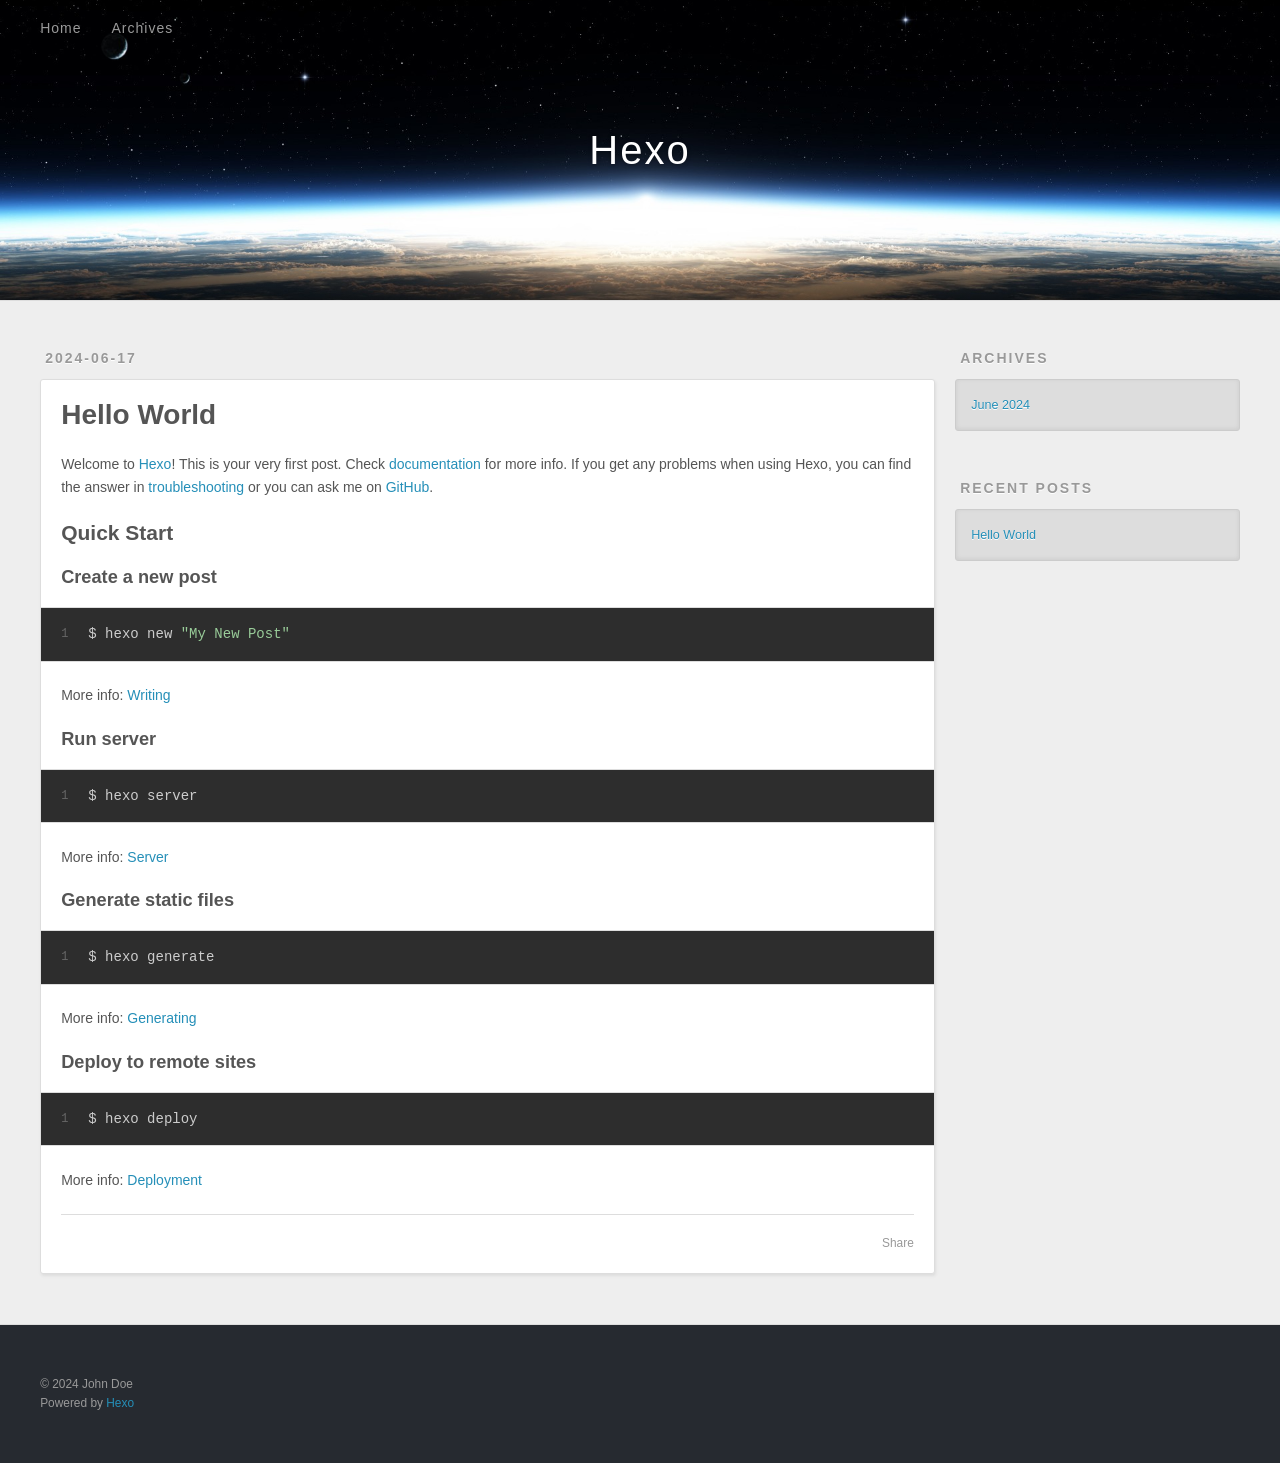
<file: 2024/06/17/hello-world/index.html>
<!DOCTYPE html>
<html>
<head>
  <meta charset="utf-8">
  
  
  <title>Hello World | Hexo</title>
  <meta name="viewport" content="width=device-width, initial-scale=1, shrink-to-fit=no">
  <meta name="description" content="Welcome to Hexo! This is your very first post. Check documentation for more info. If you get any problems when using Hexo, you can find the answer in troubleshooting or you can ask me on GitHub. Quick">
<meta property="og:type" content="article">
<meta property="og:title" content="Hello World">
<meta property="og:url" content="https://bbwha.github.io/2024/06/17/hello-world/index.html">
<meta property="og:site_name" content="Hexo">
<meta property="og:description" content="Welcome to Hexo! This is your very first post. Check documentation for more info. If you get any problems when using Hexo, you can find the answer in troubleshooting or you can ask me on GitHub. Quick">
<meta property="og:locale" content="en_US">
<meta property="article:published_time" content="2024-06-17T08:25:37.683Z">
<meta property="article:modified_time" content="2024-06-17T08:25:37.683Z">
<meta property="article:author" content="John Doe">
<meta name="twitter:card" content="summary">
  
    <link rel="alternate" href="/atom.xml" title="Hexo" type="application/atom+xml">
  
  
    <link rel="shortcut icon" href="/favicon.png">
  
  
  
<link rel="stylesheet" href="/css/style.css">

  
    
<link rel="stylesheet" href="/fancybox/jquery.fancybox.min.css">

  
  
<meta name="generator" content="Hexo 7.2.0"></head>

<body>
  <div id="container">
    <div id="wrap">
      <header id="header">
  <div id="banner"></div>
  <div id="header-outer" class="outer">
    <div id="header-title" class="inner">
      <h1 id="logo-wrap">
        <a href="/" id="logo">Hexo</a>
      </h1>
      
    </div>
    <div id="header-inner" class="inner">
      <nav id="main-nav">
        <a id="main-nav-toggle" class="nav-icon"><span class="fa fa-bars"></span></a>
        
          <a class="main-nav-link" href="/">Home</a>
        
          <a class="main-nav-link" href="/archives">Archives</a>
        
      </nav>
      <nav id="sub-nav">
        
        
          <a class="nav-icon" href="/atom.xml" title="RSS Feed"><span class="fa fa-rss"></span></a>
        
        <a class="nav-icon nav-search-btn" title="Search"><span class="fa fa-search"></span></a>
      </nav>
      <div id="search-form-wrap">
        <form action="//google.com/search" method="get" accept-charset="UTF-8" class="search-form"><input type="search" name="q" class="search-form-input" placeholder="Search"><button type="submit" class="search-form-submit">&#xF002;</button><input type="hidden" name="sitesearch" value="https://bbwha.github.io"></form>
      </div>
    </div>
  </div>
</header>

      <div class="outer">
        <section id="main"><article id="post-hello-world" class="h-entry article article-type-post" itemprop="blogPost" itemscope itemtype="https://schema.org/BlogPosting">
  <div class="article-meta">
    <a href="/2024/06/17/hello-world/" class="article-date">
  <time class="dt-published" datetime="2024-06-17T08:25:37.683Z" itemprop="datePublished">2024-06-17</time>
</a>
    
  </div>
  <div class="article-inner">
    
    
      <header class="article-header">
        
  
    <h1 class="p-name article-title" itemprop="headline name">
      Hello World
    </h1>
  

      </header>
    
    <div class="e-content article-entry" itemprop="articleBody">
      
        <p>Welcome to <a target="_blank" rel="noopener" href="https://hexo.io/">Hexo</a>! This is your very first post. Check <a target="_blank" rel="noopener" href="https://hexo.io/docs/">documentation</a> for more info. If you get any problems when using Hexo, you can find the answer in <a target="_blank" rel="noopener" href="https://hexo.io/docs/troubleshooting.html">troubleshooting</a> or you can ask me on <a target="_blank" rel="noopener" href="https://github.com/hexojs/hexo/issues">GitHub</a>.</p>
<h2 id="Quick-Start"><a href="#Quick-Start" class="headerlink" title="Quick Start"></a>Quick Start</h2><h3 id="Create-a-new-post"><a href="#Create-a-new-post" class="headerlink" title="Create a new post"></a>Create a new post</h3><figure class="highlight bash"><table><tr><td class="gutter"><pre><span class="line">1</span><br></pre></td><td class="code"><pre><span class="line">$ hexo new <span class="string">&quot;My New Post&quot;</span></span><br></pre></td></tr></table></figure>

<p>More info: <a target="_blank" rel="noopener" href="https://hexo.io/docs/writing.html">Writing</a></p>
<h3 id="Run-server"><a href="#Run-server" class="headerlink" title="Run server"></a>Run server</h3><figure class="highlight bash"><table><tr><td class="gutter"><pre><span class="line">1</span><br></pre></td><td class="code"><pre><span class="line">$ hexo server</span><br></pre></td></tr></table></figure>

<p>More info: <a target="_blank" rel="noopener" href="https://hexo.io/docs/server.html">Server</a></p>
<h3 id="Generate-static-files"><a href="#Generate-static-files" class="headerlink" title="Generate static files"></a>Generate static files</h3><figure class="highlight bash"><table><tr><td class="gutter"><pre><span class="line">1</span><br></pre></td><td class="code"><pre><span class="line">$ hexo generate</span><br></pre></td></tr></table></figure>

<p>More info: <a target="_blank" rel="noopener" href="https://hexo.io/docs/generating.html">Generating</a></p>
<h3 id="Deploy-to-remote-sites"><a href="#Deploy-to-remote-sites" class="headerlink" title="Deploy to remote sites"></a>Deploy to remote sites</h3><figure class="highlight bash"><table><tr><td class="gutter"><pre><span class="line">1</span><br></pre></td><td class="code"><pre><span class="line">$ hexo deploy</span><br></pre></td></tr></table></figure>

<p>More info: <a target="_blank" rel="noopener" href="https://hexo.io/docs/one-command-deployment.html">Deployment</a></p>

      
    </div>
    <footer class="article-footer">
      <a data-url="https://bbwha.github.io/2024/06/17/hello-world/" data-id="clxiqf0fj0000ywmjdmn5arhe" data-title="Hello World" class="article-share-link"><span class="fa fa-share">Share</span></a>
      
      
      
    </footer>
  </div>
  
    
  
</article>


</section>
        
          <aside id="sidebar">
  
    

  
    

  
    
  
    
  <div class="widget-wrap">
    <h3 class="widget-title">Archives</h3>
    <div class="widget">
      <ul class="archive-list"><li class="archive-list-item"><a class="archive-list-link" href="/archives/2024/06/">June 2024</a></li></ul>
    </div>
  </div>


  
    
  <div class="widget-wrap">
    <h3 class="widget-title">Recent Posts</h3>
    <div class="widget">
      <ul>
        
          <li>
            <a href="/2024/06/17/hello-world/">Hello World</a>
          </li>
        
      </ul>
    </div>
  </div>

  
</aside>
        
      </div>
      <footer id="footer">
  
  <div class="outer">
    <div id="footer-info" class="inner">
      
      &copy; 2024 John Doe<br>
      Powered by <a href="https://hexo.io/" target="_blank">Hexo</a>
    </div>
  </div>
</footer>

    </div>
    <nav id="mobile-nav">
  
    <a href="/" class="mobile-nav-link">Home</a>
  
    <a href="/archives" class="mobile-nav-link">Archives</a>
  
</nav>
    


<script src="/js/jquery-3.6.4.min.js"></script>



  
<script src="/fancybox/jquery.fancybox.min.js"></script>




<script src="/js/script.js"></script>





  </div>
</body>
</html>
</file>
<file: css/style.css>
body {
  width: 100%;
}
body:before,
body:after {
  content: "";
  display: table;
}
body:after {
  clear: both;
}
html,
body,
div,
span,
applet,
object,
iframe,
h1,
h2,
h3,
h4,
h5,
h6,
p,
blockquote,
pre,
a,
abbr,
acronym,
address,
big,
cite,
code,
del,
dfn,
em,
img,
ins,
kbd,
q,
s,
samp,
small,
strike,
strong,
sub,
sup,
tt,
var,
dl,
dt,
dd,
ol,
ul,
li,
fieldset,
form,
label,
legend,
table,
caption,
tbody,
tfoot,
thead,
tr,
th,
td {
  margin: 0;
  padding: 0;
  border: 0;
  outline: 0;
  font-weight: inherit;
  font-style: inherit;
  font-family: inherit;
  font-size: 100%;
  vertical-align: baseline;
}
body {
  line-height: 1;
  color: #000;
  background: #fff;
}
ol,
ul {
  list-style: none;
}
table {
  border-collapse: separate;
  border-spacing: 0;
  vertical-align: middle;
}
caption,
th,
td {
  text-align: left;
  font-weight: normal;
  vertical-align: middle;
}
a img {
  border: none;
}
input,
button {
  margin: 0;
  padding: 0;
}
input::-moz-focus-inner,
button::-moz-focus-inner {
  border: 0;
  padding: 0;
}
html,
body,
#container {
  height: 100%;
}
body {
  background: #eee;
  font: 14px -apple-system, BlinkMacSystemFont, "Segoe UI", "Roboto", "Oxygen", "Ubuntu", "Cantarell", "Fira Sans", "Droid Sans", "Helvetica Neue", sans-serif;
  -webkit-text-size-adjust: 100%;
}
.outer {
  max-width: 1220px;
  margin: 0 auto;
  padding: 0 20px;
}
.outer:before,
.outer:after {
  content: "";
  display: table;
}
.outer:after {
  clear: both;
}
.inner {
  display: inline;
  float: left;
  width: 98.33333333333333%;
  margin: 0 0.833333333333333%;
}
.left,
.alignleft {
  float: left;
}
.right,
.alignright {
  float: right;
}
.clear {
  clear: both;
}
#container {
  position: relative;
}
.mobile-nav-on {
  overflow: hidden;
}
#wrap {
  height: 100%;
  width: 100%;
  position: absolute;
  top: 0;
  left: 0;
  -webkit-transition: 0.2s ease-out;
  -moz-transition: 0.2s ease-out;
  -ms-transition: 0.2s ease-out;
  transition: 0.2s ease-out;
  z-index: 1;
  background: #eee;
}
.mobile-nav-on #wrap {
  left: 280px;
}
@media screen and (min-width: 768px) {
  #main {
    display: inline;
    float: left;
    width: 73.33333333333333%;
    margin: 0 0.833333333333333%;
  }
}
.article-date,
.article-category-link,
.archive-year,
.widget-title {
  text-decoration: none;
  text-transform: uppercase;
  letter-spacing: 2px;
  color: #999;
  margin-bottom: 1em;
  margin-left: 5px;
  line-height: 1em;
  text-shadow: 0 1px #fff;
  font-weight: bold;
}
.article-inner,
.archive-article-inner {
  background: #fff;
  -webkit-box-shadow: 1px 2px 3px #ddd;
  box-shadow: 1px 2px 3px #ddd;
  border: 1px solid #ddd;
  border-radius: 3px;
}
.article-entry h1,
.widget h1 {
  font-size: 2em;
}
.article-entry h2,
.widget h2 {
  font-size: 1.5em;
}
.article-entry h3,
.widget h3 {
  font-size: 1.3em;
}
.article-entry h4,
.widget h4 {
  font-size: 1.2em;
}
.article-entry h5,
.widget h5 {
  font-size: 1em;
}
.article-entry h6,
.widget h6 {
  font-size: 1em;
  color: #999;
}
.article-entry hr,
.widget hr {
  border: 1px dashed #ddd;
}
.article-entry strong,
.widget strong {
  font-weight: bold;
}
.article-entry em,
.widget em,
.article-entry cite,
.widget cite {
  font-style: italic;
}
.article-entry sup,
.widget sup,
.article-entry sub,
.widget sub {
  font-size: 0.75em;
  line-height: 0;
  position: relative;
  vertical-align: baseline;
}
.article-entry sup,
.widget sup {
  top: -0.5em;
}
.article-entry sub,
.widget sub {
  bottom: -0.2em;
}
.article-entry small,
.widget small {
  font-size: 0.85em;
}
.article-entry acronym,
.widget acronym,
.article-entry abbr,
.widget abbr {
  border-bottom: 1px dotted;
}
.article-entry ul,
.widget ul,
.article-entry ol,
.widget ol,
.article-entry dl,
.widget dl {
  margin: 0 20px;
  line-height: 1.6em;
}
.article-entry ul ul,
.widget ul ul,
.article-entry ol ul,
.widget ol ul,
.article-entry ul ol,
.widget ul ol,
.article-entry ol ol,
.widget ol ol {
  margin-top: 0;
  margin-bottom: 0;
}
.article-entry ul,
.widget ul {
  list-style: disc;
}
.article-entry ol,
.widget ol {
  list-style: decimal;
}
.article-entry dt,
.widget dt {
  font-weight: bold;
}
#header {
  height: 300px;
  position: relative;
  border-bottom: 1px solid #ddd;
}
#header:before,
#header:after {
  content: "";
  position: absolute;
  left: 0;
  right: 0;
  height: 40px;
}
#header:before {
  top: 0;
  background: -webkit-linear-gradient(rgba(0,0,0,0.2), transparent);
  background: -moz-linear-gradient(rgba(0,0,0,0.2), transparent);
  background: -ms-linear-gradient(rgba(0,0,0,0.2), transparent);
  background: linear-gradient(rgba(0,0,0,0.2), transparent);
}
#header:after {
  bottom: 0;
  background: -webkit-linear-gradient(transparent, rgba(0,0,0,0.2));
  background: -moz-linear-gradient(transparent, rgba(0,0,0,0.2));
  background: -ms-linear-gradient(transparent, rgba(0,0,0,0.2));
  background: linear-gradient(transparent, rgba(0,0,0,0.2));
}
#header-outer {
  height: 100%;
  position: relative;
}
#header-inner {
  position: relative;
  overflow: hidden;
}
#banner {
  position: absolute;
  top: 0;
  left: 0;
  width: 100%;
  height: 100%;
  background: url("images/banner.jpg") center #000;
  background-size: cover;
  z-index: -1;
}
#header-title {
  text-align: center;
  height: 40px;
  position: absolute;
  top: 50%;
  left: 0;
  margin-top: -20px;
}
#logo,
#subtitle {
  text-decoration: none;
  color: #fff;
  font-weight: 300;
  text-shadow: 0 1px 4px rgba(0,0,0,0.3);
}
#logo {
  font-size: 40px;
  line-height: 40px;
  letter-spacing: 2px;
}
#subtitle {
  font-size: 16px;
  line-height: 16px;
  letter-spacing: 1px;
}
#subtitle-wrap {
  margin-top: 16px;
}
#main-nav {
  float: left;
  margin-left: -15px;
}
.nav-icon,
.main-nav-link {
  float: left;
  color: #fff;
  opacity: 0.6;
  text-decoration: none;
  text-shadow: 0 1px rgba(0,0,0,0.2);
  -webkit-transition: opacity 0.2s;
  -moz-transition: opacity 0.2s;
  -ms-transition: opacity 0.2s;
  transition: opacity 0.2s;
  display: block;
  padding: 20px 15px;
}
.nav-icon:hover,
.main-nav-link:hover {
  opacity: 1;
}
.nav-icon {
  text-align: center;
  font-size: 14px;
  width: 14px;
  height: 14px;
  padding: 20px 15px;
  position: relative;
  cursor: pointer;
}
.main-nav-link {
  font-weight: 300;
  letter-spacing: 1px;
}
@media screen and (max-width: 479px) {
  .main-nav-link {
    display: none;
  }
}
#main-nav-toggle {
  display: none;
}
@media screen and (max-width: 479px) {
  #main-nav-toggle {
    display: block;
  }
}
#sub-nav {
  float: right;
  margin-right: -15px;
}
#search-form-wrap {
  position: absolute;
  top: 15px;
  width: 150px;
  height: 30px;
  right: -150px;
  opacity: 0;
  -webkit-transition: 0.2s ease-out;
  -moz-transition: 0.2s ease-out;
  -ms-transition: 0.2s ease-out;
  transition: 0.2s ease-out;
}
#search-form-wrap.on {
  opacity: 1;
  right: 0;
}
@media screen and (max-width: 479px) {
  #search-form-wrap {
    width: 100%;
    right: -100%;
  }
}
.search-form {
  position: absolute;
  top: 0;
  left: 0;
  right: 0;
  background: #fff;
  padding: 5px 15px;
  border-radius: 15px;
  -webkit-box-shadow: 0 0 10px rgba(0,0,0,0.3);
  box-shadow: 0 0 10px rgba(0,0,0,0.3);
}
.search-form-input {
  border: none;
  background: none;
  color: #555;
  width: 100%;
  font: 13px -apple-system, BlinkMacSystemFont, "Segoe UI", "Roboto", "Oxygen", "Ubuntu", "Cantarell", "Fira Sans", "Droid Sans", "Helvetica Neue", sans-serif;
  outline: none;
}
.search-form-input::-webkit-search-results-decoration,
.search-form-input::-webkit-search-cancel-button {
  -webkit-appearance: none;
}
.search-form-submit {
  position: absolute;
  top: 50%;
  right: 10px;
  margin-top: -7px;
  font: 13px ForkAwesome;
  border: none;
  background: none;
  color: #bbb;
  cursor: pointer;
}
.search-form-submit:hover,
.search-form-submit:focus {
  color: #777;
}
.article {
  margin: 50px 0;
}
.article-inner {
  overflow: hidden;
}
.article-meta:before,
.article-meta:after {
  content: "";
  display: table;
}
.article-meta:after {
  clear: both;
}
.article-date {
  float: left;
}
.article-category {
  float: left;
  line-height: 1em;
  color: #ccc;
  text-shadow: 0 1px #fff;
  margin-left: 8px;
}
.article-category:before {
  content: "\2022";
}
.article-category-link {
  margin: 0 12px 1em;
}
.article-header {
  padding: 20px 20px 0;
}
.article-title {
  text-decoration: none;
  font-size: 2em;
  font-weight: bold;
  color: #555;
  line-height: 1.1em;
  -webkit-transition: color 0.2s;
  -moz-transition: color 0.2s;
  -ms-transition: color 0.2s;
  transition: color 0.2s;
}
a.article-title:hover {
  color: #258fb8;
}
.article-entry {
  color: #555;
  padding: 0 20px;
}
.article-entry:before,
.article-entry:after {
  content: "";
  display: table;
}
.article-entry:after {
  clear: both;
}
.article-entry p,
.article-entry table {
  line-height: 1.6em;
  margin: 1.6em 0;
}
.article-entry h1,
.article-entry h2,
.article-entry h3,
.article-entry h4,
.article-entry h5,
.article-entry h6 {
  font-weight: bold;
}
.article-entry h1,
.article-entry h2,
.article-entry h3,
.article-entry h4,
.article-entry h5,
.article-entry h6 {
  line-height: 1.1em;
  margin: 1.1em 0;
}
.article-entry a {
  color: #258fb8;
  text-decoration: none;
}
.article-entry a:hover {
  text-decoration: underline;
}
.article-entry ul,
.article-entry ol,
.article-entry dl {
  margin-top: 1.6em;
  margin-bottom: 1.6em;
}
.article-entry img,
.article-entry video {
  max-width: 100%;
  height: auto;
  display: block;
  margin: auto;
}
.article-entry iframe {
  border: none;
}
.article-entry table {
  width: 100%;
  border-collapse: collapse;
  border-spacing: 0;
}
.article-entry th {
  font-weight: bold;
  border-bottom: 3px solid #ddd;
  padding-bottom: 0.5em;
}
.article-entry td {
  border-bottom: 1px solid #ddd;
  padding: 10px 0;
}
.article-entry blockquote {
  font-family: Georgia, "Times New Roman", serif;
  margin: 1.6em 20px;
  text-align: center;
}
.article-entry blockquote footer {
  font-size: 14px;
  margin: 1.6em 0;
  font-family: -apple-system, BlinkMacSystemFont, "Segoe UI", "Roboto", "Oxygen", "Ubuntu", "Cantarell", "Fira Sans", "Droid Sans", "Helvetica Neue", sans-serif;
}
.article-entry blockquote footer cite:before {
  content: "—";
  padding: 0 0.5em;
}
.article-entry .pullquote {
  text-align: left;
  width: 45%;
  margin: 0;
}
.article-entry .pullquote.left {
  margin-left: 0.5em;
  margin-right: 1em;
}
.article-entry .pullquote.right {
  margin-right: 0.5em;
  margin-left: 1em;
}
.article-entry .caption {
  color: #999;
  display: block;
  font-size: 0.9em;
  margin-top: 0.5em;
  position: relative;
  text-align: center;
}
.article-entry .video-container {
  position: relative;
  padding-top: 56.25%;
  height: 0;
  overflow: hidden;
}
.article-entry .video-container iframe,
.article-entry .video-container object,
.article-entry .video-container embed {
  position: absolute;
  top: 0;
  left: 0;
  width: 100%;
  height: 100%;
  margin-top: 0;
}
.article-more-link a {
  display: inline-block;
  line-height: 1em;
  padding: 6px 15px;
  border-radius: 15px;
  background: #eee;
  color: #999;
  text-shadow: 0 1px #fff;
  text-decoration: none;
}
.article-more-link a:hover {
  background: #258fb8;
  color: #fff;
  text-decoration: none;
  text-shadow: 0 1px #1e7293;
}
.article-footer {
  font-size: 0.85em;
  line-height: 1.6em;
  border-top: 1px solid #ddd;
  padding-top: 1.6em;
  margin: 0 20px 20px;
}
.article-footer:before,
.article-footer:after {
  content: "";
  display: table;
}
.article-footer:after {
  clear: both;
}
.article-footer a {
  color: #999;
  text-decoration: none;
}
.article-footer a:hover {
  color: #555;
}
.article-tag-list-item {
  float: left;
  margin-right: 10px;
}
.article-tag-list-link:before {
  content: "#";
}
.article-comment-link {
  float: right;
}
.article-comment-link:before {
  padding-right: 8px;
}
.article-share-link {
  cursor: pointer;
  float: right;
  margin-left: 20px;
}
.article-share-link:before {
  padding-right: 6px;
}
#article-nav {
  position: relative;
}
#article-nav:before,
#article-nav:after {
  content: "";
  display: table;
}
#article-nav:after {
  clear: both;
}
@media screen and (min-width: 768px) {
  #article-nav {
    margin: 50px 0;
  }
  #article-nav:before {
    width: 8px;
    height: 8px;
    position: absolute;
    top: 50%;
    left: 50%;
    margin-top: -4px;
    margin-left: -4px;
    content: "";
    border-radius: 50%;
    background: #ddd;
    -webkit-box-shadow: 0 1px 2px #fff;
    box-shadow: 0 1px 2px #fff;
  }
}
.article-nav-link-wrap {
  text-decoration: none;
  text-shadow: 0 1px #fff;
  color: #999;
  -webkit-box-sizing: border-box;
  -moz-box-sizing: border-box;
  box-sizing: border-box;
  margin-top: 50px;
  text-align: center;
  display: block;
}
.article-nav-link-wrap:hover {
  color: #555;
}
@media screen and (min-width: 768px) {
  .article-nav-link-wrap {
    width: 50%;
    margin-top: 0;
  }
}
@media screen and (min-width: 768px) {
  #article-nav-newer {
    float: left;
    text-align: right;
    padding-right: 20px;
  }
}
@media screen and (min-width: 768px) {
  #article-nav-older {
    float: right;
    text-align: left;
    padding-left: 20px;
  }
}
.article-nav-caption {
  text-transform: uppercase;
  letter-spacing: 2px;
  color: #ddd;
  line-height: 1em;
  font-weight: bold;
}
#article-nav-newer .article-nav-caption {
  margin-right: -2px;
}
.article-nav-title {
  font-size: 0.85em;
  line-height: 1.6em;
  margin-top: 0.5em;
}
.article-share-box {
  position: absolute;
  display: none;
  background: #fff;
  -webkit-box-shadow: 1px 2px 10px rgba(0,0,0,0.2);
  box-shadow: 1px 2px 10px rgba(0,0,0,0.2);
  border-radius: 3px;
  margin-left: -145px;
  overflow: hidden;
  z-index: 1;
}
.article-share-box.on {
  display: block;
}
.article-share-input {
  width: 100%;
  background: none;
  -webkit-box-sizing: border-box;
  -moz-box-sizing: border-box;
  box-sizing: border-box;
  font: 14px -apple-system, BlinkMacSystemFont, "Segoe UI", "Roboto", "Oxygen", "Ubuntu", "Cantarell", "Fira Sans", "Droid Sans", "Helvetica Neue", sans-serif;
  padding: 0 15px;
  color: #555;
  outline: none;
  border: 1px solid #ddd;
  border-radius: 3px 3px 0 0;
  height: 36px;
  line-height: 36px;
}
.article-share-links {
  background: #eee;
}
.article-share-links:before,
.article-share-links:after {
  content: "";
  display: table;
}
.article-share-links:after {
  clear: both;
}
.article-share-twitter,
.article-share-facebook,
.article-share-pinterest,
.article-share-linkedin {
  width: 50px;
  height: 36px;
  display: block;
  float: left;
  position: relative;
  color: #999;
  text-shadow: 0 1px #fff;
}
.article-share-twitter:before,
.article-share-facebook:before,
.article-share-pinterest:before,
.article-share-linkedin:before {
  font-size: 20px;
  width: 20px;
  height: 20px;
  position: absolute;
  top: 50%;
  left: 50%;
  margin-top: -10px;
  margin-left: -10px;
  text-align: center;
}
.article-share-twitter:hover,
.article-share-facebook:hover,
.article-share-pinterest:hover,
.article-share-linkedin:hover {
  color: #fff;
}
.article-share-twitter:hover {
  background: #00aced;
  text-shadow: 0 1px #008abe;
}
.article-share-facebook:hover {
  background: #3b5998;
  text-shadow: 0 1px #2f477a;
}
.article-share-pinterest:hover {
  background: #cb2027;
  text-shadow: 0 1px #a21a1f;
}
.article-share-linkedin:hover {
  background: #0077b5;
  text-shadow: 0 1px #005f91;
}
.article-gallery {
  background: #000;
  position: relative;
}
.article-gallery-photos {
  position: relative;
  overflow: hidden;
}
.article-gallery-img {
  display: none;
  max-width: 100%;
}
.article-gallery-img:first-child {
  display: block;
}
.article-gallery-img.loaded {
  position: absolute;
  display: block;
}
.article-gallery-img img {
  display: block;
  max-width: 100%;
  margin: 0 auto;
}
#comments {
  background: #fff;
  -webkit-box-shadow: 1px 2px 3px #ddd;
  box-shadow: 1px 2px 3px #ddd;
  padding: 20px;
  border: 1px solid #ddd;
  border-radius: 3px;
  margin: 50px 0;
}
#comments a {
  color: #258fb8;
}
.archives-wrap {
  margin: 50px 0;
}
.archives:before,
.archives:after {
  content: "";
  display: table;
}
.archives:after {
  clear: both;
}
.archive-year-wrap {
  margin-bottom: 1em;
}
.archives {
  -webkit-column-gap: 10px;
  -moz-column-gap: 10px;
  column-gap: 10px;
}
@media screen and (min-width: 480px) and (max-width: 767px) {
  .archives {
    -webkit-column-count: 2;
    -moz-column-count: 2;
    column-count: 2;
  }
}
@media screen and (min-width: 768px) {
  .archives {
    -webkit-column-count: 3;
    -moz-column-count: 3;
    column-count: 3;
  }
}
.archive-article {
  -webkit-column-break-inside: avoid;
  page-break-inside: avoid;
  overflow: hidden;
  break-inside: avoid-column;
}
.archive-article-inner {
  padding: 10px;
  margin-bottom: 15px;
}
.archive-article-title {
  text-decoration: none;
  font-weight: bold;
  color: #555;
  -webkit-transition: color 0.2s;
  -moz-transition: color 0.2s;
  -ms-transition: color 0.2s;
  transition: color 0.2s;
  line-height: 1.6em;
}
.archive-article-title:hover {
  color: #258fb8;
}
.archive-article-footer {
  margin-top: 1em;
}
.archive-article-date {
  color: #999;
  text-decoration: none;
  font-size: 0.85em;
  line-height: 1em;
  margin-bottom: 0.5em;
  display: block;
}
#page-nav {
  margin: 50px auto;
  background: #fff;
  -webkit-box-shadow: 1px 2px 3px #ddd;
  box-shadow: 1px 2px 3px #ddd;
  border: 1px solid #ddd;
  border-radius: 3px;
  text-align: center;
  color: #999;
  overflow: hidden;
}
#page-nav:before,
#page-nav:after {
  content: "";
  display: table;
}
#page-nav:after {
  clear: both;
}
#page-nav a,
#page-nav span {
  padding: 10px 20px;
  line-height: 1;
  height: 2ex;
}
#page-nav a {
  color: #999;
  text-decoration: none;
}
#page-nav a:hover {
  background: #999;
  color: #fff;
}
#page-nav .prev {
  float: left;
}
#page-nav .next {
  float: right;
}
#page-nav .page-number {
  display: inline-block;
}
@media screen and (max-width: 479px) {
  #page-nav .page-number {
    display: none;
  }
}
#page-nav .current {
  color: #555;
  font-weight: bold;
}
#page-nav .space {
  color: #ddd;
}
#footer {
  background: #262a30;
  padding: 50px 0;
  border-top: 1px solid #ddd;
  color: #999;
}
#footer a {
  color: #258fb8;
  text-decoration: none;
}
#footer a:hover {
  text-decoration: underline;
}
#footer-info {
  line-height: 1.6em;
  font-size: 0.85em;
}
.article-entry pre,
.article-entry .highlight {
  background: #2d2d2d;
  margin: 0 -20px;
  padding: 15px 20px;
  border-style: solid;
  border-color: #ddd;
  border-width: 1px 0;
  overflow: auto;
  color: #ccc;
  line-height: 22.400000000000002px;
}
.article-entry .highlight .gutter pre,
.article-entry .gist .gist-file .gist-data .line-numbers {
  color: #666;
  font-size: 0.85em;
}
.article-entry pre,
.article-entry code {
  font-family: "Source Code Pro", Consolas, Monaco, Menlo, Consolas, monospace;
}
.article-entry code {
  background: #eee;
  text-shadow: 0 1px #fff;
  padding: 0 0.3em;
}
.article-entry pre code {
  background: none;
  text-shadow: none;
  padding: 0;
}
.article-entry .highlight pre {
  border: none;
  margin: 0;
  padding: 0;
}
.article-entry .highlight table {
  margin: 0;
  width: auto;
}
.article-entry .highlight td {
  border: none;
  padding: 0;
}
.article-entry .highlight figcaption {
  font-size: 0.85em;
  color: #999;
  line-height: 1em;
  margin-bottom: 1em;
}
.article-entry .highlight figcaption:before,
.article-entry .highlight figcaption:after {
  content: "";
  display: table;
}
.article-entry .highlight figcaption:after {
  clear: both;
}
.article-entry .highlight figcaption a {
  float: right;
}
.article-entry .highlight .gutter {
  -moz-user-select: none;
  -ms-user-select: none;
  -webkit-user-select: none;
  -webkit-user-select: none;
  -moz-user-select: none;
  -ms-user-select: none;
  user-select: none;
}
.article-entry .highlight .gutter pre {
  text-align: right;
  padding-right: 20px;
}
.article-entry .highlight .line {
  height: 22.400000000000002px;
}
.article-entry .highlight .line.marked {
  background: #515151;
}
.article-entry .gist {
  margin: 0 -20px;
  border-style: solid;
  border-color: #ddd;
  border-width: 1px 0;
  background: #2d2d2d;
  padding: 15px 20px 15px 0;
}
.article-entry .gist .gist-file {
  border: none;
  font-family: "Source Code Pro", Consolas, Monaco, Menlo, Consolas, monospace;
  margin: 0;
}
.article-entry .gist .gist-file .gist-data {
  background: none;
  border: none;
}
.article-entry .gist .gist-file .gist-data .line-numbers {
  background: none;
  border: none;
  padding: 0 20px 0 0;
}
.article-entry .gist .gist-file .gist-data .line-data {
  padding: 0 !important;
}
.article-entry .gist .gist-file .highlight {
  margin: 0;
  padding: 0;
  border: none;
}
.article-entry .gist .gist-file .gist-meta {
  background: #2d2d2d;
  color: #999;
  font: 0.85em -apple-system, BlinkMacSystemFont, "Segoe UI", "Roboto", "Oxygen", "Ubuntu", "Cantarell", "Fira Sans", "Droid Sans", "Helvetica Neue", sans-serif;
  text-shadow: 0 0;
  padding: 0;
  margin-top: 1em;
  margin-left: 20px;
}
.article-entry .gist .gist-file .gist-meta a {
  color: #258fb8;
  font-weight: normal;
}
.article-entry .gist .gist-file .gist-meta a:hover {
  text-decoration: underline;
}
pre .comment,
pre .title {
  color: #999;
}
pre .variable,
pre .attribute,
pre .tag,
pre .regexp,
pre .ruby .constant,
pre .xml .tag .title,
pre .xml .pi,
pre .xml .doctype,
pre .html .doctype,
pre .css .id,
pre .css .class,
pre .css .pseudo {
  color: #f2777a;
}
pre .number,
pre .preprocessor,
pre .built_in,
pre .literal,
pre .params,
pre .constant {
  color: #f99157;
}
pre .class,
pre .ruby .class .title,
pre .css .rules .attribute {
  color: #9c9;
}
pre .string,
pre .value,
pre .inheritance,
pre .header,
pre .ruby .symbol,
pre .xml .cdata {
  color: #9c9;
}
pre .css .hexcolor {
  color: #6cc;
}
pre .function,
pre .python .decorator,
pre .python .title,
pre .ruby .function .title,
pre .ruby .title .keyword,
pre .perl .sub,
pre .javascript .title,
pre .coffeescript .title {
  color: #69c;
}
pre .keyword,
pre .javascript .function {
  color: #c9c;
}
@media screen and (max-width: 479px) {
  #mobile-nav {
    position: absolute;
    top: 0;
    left: 0;
    width: 280px;
    height: 100%;
    background: #191919;
    border-right: 1px solid #fff;
  }
}
@media screen and (max-width: 479px) {
  .mobile-nav-link {
    display: block;
    color: #999;
    text-decoration: none;
    padding: 15px 20px;
    font-weight: bold;
  }
  .mobile-nav-link:hover {
    color: #fff;
  }
}
@media screen and (min-width: 768px) {
  #sidebar {
    display: inline;
    float: left;
    width: 23.333333333333332%;
    margin: 0 0.833333333333333%;
  }
}
.widget-wrap {
  margin: 50px 0;
}
.widget {
  color: #777;
  text-shadow: 0 1px #fff;
  background: #ddd;
  -webkit-box-shadow: 0 -1px 4px #ccc inset;
  box-shadow: 0 -1px 4px #ccc inset;
  border: 1px solid #ccc;
  padding: 15px;
  border-radius: 3px;
}
.widget a {
  color: #258fb8;
  text-decoration: none;
}
.widget a:hover {
  text-decoration: underline;
}
.widget ul ul,
.widget ol ul,
.widget dl ul,
.widget ul ol,
.widget ol ol,
.widget dl ol,
.widget ul dl,
.widget ol dl,
.widget dl dl {
  margin-left: 15px;
  list-style: disc;
}
.widget {
  line-height: 1.6em;
  word-wrap: break-word;
  font-size: 0.9em;
}
.widget ul,
.widget ol {
  list-style: none;
  margin: 0;
}
.widget ul ul,
.widget ol ul,
.widget ul ol,
.widget ol ol {
  margin: 0 20px;
}
.widget ul ul,
.widget ol ul {
  list-style: disc;
}
.widget ul ol,
.widget ol ol {
  list-style: decimal;
}
.category-list-count,
.tag-list-count,
.archive-list-count {
  padding-left: 5px;
  color: #999;
  font-size: 0.85em;
}
.category-list-count:before,
.tag-list-count:before,
.archive-list-count:before {
  content: "(";
}
.category-list-count:after,
.tag-list-count:after,
.archive-list-count:after {
  content: ")";
}
.tagcloud a {
  margin-right: 5px;
  display: inline-block;
}
</file>
<file: css/diaspora.css>
body,div,h1,h2,h3,h4,h5,p,ul,li {margin:0;padding:0;font-weight:normal;list-style:none;}
html {-webkit-text-size-adjust:100%;}
html,body {-webkit-tap-highlight-color:rgba(0,0,0,0);-webkit-font-smoothing:antialiased;background:#fff;}
body {font-family:'PingFang SC','Hiragino Sans GB','Microsoft Yahei','WenQuanYi Micro Hei',sans-serif;font-size:14px;position:relative;overflow-x:hidden;}
body:before {background:grey;position:absolute;content:'';display:block;width:14px;height:14px;left:50%;top:50%;margin-left:-7px;margin-top:-7px;border-radius:50%;-webkit-border-radius:50%;-moz-border-radius:50%;-webkit-animation:loading 2s ease-out forwards infinite;-moz-animation:loading 2s ease-out forwards infinite;display:none;}
body.loading:before {display:block;}
@-webkit-keyframes loading {
  0% {-webkit-transform:scale(0.3);}
  50% {-webkit-transform:scale(1.0);}
  100% {-webkit-transform:scale(0.3);}
}
@-moz-keyframes loading {
  0% {-moz-transform:scale(0.3);}
  50% {-moz-transform:scale(1.0);}
  100% {-moz-transform:scale(0.3);}
}
body.loading #container,body.loading #single,body.loading .nav {opacity:0;}
html.loading,body.loading {height:100%;overflow:hidden;}
a,a:hover {text-decoration:none;}
img {display:block;max-width:100%;height:auto;}
audio {display:none;visibility:hidden;opacity:0;width:0;height:0;}
#screen {position:relative;}
#mark {width:100%;height:560px;overflow:hidden;}
.layer {position:relative;}
#cover {position:absolute;max-width:none;}
#header {position:absolute;top:70px;width:100%;}
#header > div {margin:0 60px;position:relative;}
.icon-menu {font-size:20px;padding:6px 6px 5px;border-radius:2px;cursor:pointer;position:absolute;z-index:4;right:0;top:0;margin-top:-3px;background:rgba(255,255,255,.9);}
.icon-search {font-size:20px;padding:6px 6px 5px;border-radius:2px;cursor:pointer;position:absolute;z-index:4;right:40px;top:0;margin-top:-3px;background:rgba(255,255,255,.9);}
.image-logo {z-index:4;position:relative;display:inline-block;-webkit-background-size:75px 32px;-moz-background-size:75px 32px;background-size:75px 32px;background-repeat:no-repeat;background-position:center center;-webkit-mask-box-image:url("/img/logo.png");background-color:white;width:75px;height:32px;mask-image:url("/img/logo.png");mask-size:contain;transition: background-color 0.5s ease-in-out;}
body.mu .image-logo {background-color:black;}
#vibrant {position:absolute;top:0;left:0;width:100%;height:100%;}
#vibrant div {position:absolute;top:0;left:0;width:100%;height:100%;opacity:0;background-color:#000;}
#post0 {width:28%;position:absolute;top:42%;left:10%;}
#post0 p:first-child {color:#fff;font-size:12px;}
#post0 h2 {font-size:28px;margin-top:15px;}
#post0 h2 a {color:#fff;}
#post0 h2 + p {color:#fff;font-size:14px;margin-top:30px;}
.post {margin:100px auto 0;width:1200px;position:relative;}
.post > a {display:inline-block;width:680px;height:440px;overflow:hidden;position:relative;z-index:3;}
.else {position:absolute;background:#fff;text-align:left;top:20px;height:398px;width:498px;border:1px solid #eaeaea;}
.post:nth-child(odd) {text-align:left;}
.post:nth-child(even) {text-align:right;}
.post:nth-child(odd) .else {left:660px;}
.post:nth-child(even) .else {right:660px;}
.else p:first-child {color:#999;font-size:12px;margin:80px 0 0 80px;}
.else h3 {font-size:30px;line-height:1.1;margin:10px 100px 0 80px;}
.else h3 a {color:#333;}
.else h3 + p {color:#555;margin:10px 100px 0 80px;font-size:14px;line-height:1.8;}
.here {position:absolute;left:80px;bottom:80px;color:#999;font-size:13px;}
.here span {display:inline-block;vertical-align:middle;margin-right:10px;font-family:"icomoon","Hiragino Sans GB","Hiragino Sans GB W3","Microsoft YaHei","WenQuanYi Micro Hei",sans-serif;}
.here span:before {display:inline-block;vertical-align:top;margin-right:7px;font-size:16px;}
.here a {display:inline-block;cursor:default;}
#pager {text-align:center;margin:70px 0 0;position:relative;}
#pager a {font-size:14px;letter-spacing:5px;color:#666;border:1px solid #dadada;padding:10px 40px;background:#fff;}
#loader {display:none;position:fixed;top:0;width:100%;height:3px;z-index:100;background-image:-webkit-linear-gradient(left,#F16F5C 0%,#F16F5C 12.5%,#5B56DD 12.5%,#5B56DD 25%,#E15CED 25%,#E15CED 37.5%,#27E559 37.5%,#27E559 50%,#18C8C9 50%,#18C8C9 62.5%,#DC8987 62.5%,#DC8987 75%,#BB83D6 75%,#BB83D6 87.5%,#E774BD 87.5%,#E774BD 100%);background-image:-moz-linear-gradient(left,#F16F5C 0%,#F16F5C 12.5%,#5B56DD 12.5%,#5B56DD 25%,#E15CED 25%,#E15CED 37.5%,#27E559 37.5%,#27E559 50%,#18C8C9 50%,#18C8C9 62.5%,#DC8987 62.5%,#DC8987 75%,#BB83D6 75%,#BB83D6 87.5%,#E774BD 87.5%,#E774BD 100%);}
#top {height:50px;text-align:center;border-bottom:1px solid #f7f7f7;background:#fefefe;width:100%;position:fixed;top:0;z-index:10;display:none;}
body.touch #top {position:relative;}
.icon-icon {color:#333;font-size:20px;position:absolute;left:14px;top:16px;}
.image-icon {-webkit-background-size:24px 24px;-moz-background-size:24px 24px;background-size:24px 24px;background-position:center center;background-repeat:no-repeat;width:24px;height:24px;position:absolute;left:14px;top:15px;color:#333;}
.image-icon:hover {color:black;}
.subtitle {color:#666;font-size:14px;margin-top:16px;display:none;}
.icon-play,.icon-pause,.icon-images {position:absolute;left:70px;color:#666;top:17px;font-size:18px;cursor:pointer;}
.icon-images {left:100px;}
.icon-images.active {color:#EF6D57;}
#top .count {display:none;}
.social {position:absolute;right:0;height:30px;top:12px;}
.share a {display:inline-block;color:#666;margin-right:15px;}
.share a:hover {color:#333;}
.share {position:relative;}
.social > div {display:inline-block;font-size:20px;color:#666;cursor:pointer;margin-left:15px;}
#qr {z-index:10;display:none;position:absolute;background:#fff;padding:16px;border:1px solid #f7f7f7;right:10px;top:50px;}
.bar {position:absolute;height:100%;background:rgba(0,0,0,.07);z-index:-1;width:0;-webkit-transition:width .5s ease;-moz-transition:width .5s ease;transition:width .5s ease;}
.scrollbar {position:absolute;height:2px;width:10px;top:0;background-color:#50bcb6;-webkit-transition:width .5s ease;-moz-transition:width .5s ease;transition:width .5s ease;}
body.touch .scrollbar {display:none;}
.nav {position:fixed;height:100%;width:100%;background:rgba(255,255,255,.97);z-index:3;top:-100%;-webkit-transition:top 0.3s cubic-bezier(0.4,0,0.2,1);-moz-transition:top 0.3s cubic-bezier(0.4,0,0.2,1);transition:top 0.3s cubic-bezier(0.4,0,0.2,1);}
body.mu {overflow:hidden;height:100%;}
html.mu {height:100%;}
body.mu .icon-menu {color:#333;background: none;}
body.mu .icon-search {color:#333;background: none;}
body.mu .icon-menu:before {content:"\e689";}
body.mu .nav {top:0;}
body.mu .icon-logo {color:#333;}
.menu {text-align:center;margin-top:200px;}
.menu ul {display: -webkit-box;display: -ms-flexbox;display: flex;-webkit-box-pack: center;-ms-flex-pack: center;justify-content: center;-ms-flex-wrap: wrap;flex-wrap: wrap;list-style-type: none;padding: 0;}
.menu li {font-size:18px;display:inline-block;margin:0 2px 2px 0;}
.menu li:not(:last-child) {margin-right: 5px;}
.menu a {display: block;font-size: 20px;color: #666;text-decoration: none;padding: 5px;margin: auto 10px;border-bottom: .1em solid transparent;}
.menu a:hover {color:#333; border-bottom: .1em solid #9e1900; padding-bottom: .15em; transition: 150ms ease-in-out;}
.nav p {color:#999;font-size:12px;position:absolute;width:100%;text-align:center;bottom:30px;}
.nav p a {color:#999;text-decoration:underline;}
.nav p:first-letter {font-family:sans-serif;}
.nav .hitokoto {text-align:center;font-size: 16px;margin: 10% auto 10px;padding: 10px 20px 10px;color: darkgray;max-width:800;}
.nav .footerlinks {font-size: 45px; margin: 20px 1px 30px;padding: 10px 1px 10px;}
.nav .footerlinks a {font-size: 35px; text-decoration:none;}
.nav .footerlinks a:hover { color: #737373;}/* 鼠标移动到链接上 */

.set {display:block;max-width:768px;margin:0 auto 30px;line-height:2;padding-left:30px}
.set h3 {font-size:22px;font-weight:500;margin:15px 0 20px}
.set a {display:inline-block;position:relative;color:#424242;padding:5px 5px;}
.set a::before {content:"";position:absolute;width:0;right:0;bottom:0;height:2px;background:#2196F3}
.set a:hover {color:#2196F3!important}
.set .category-list-item,.set .tag-list-item {display:inline-block;font-size:17px;text-align:left}
.set .category-list-item .category-list-count,.set .category-list-item .tag-list-count,.set .tag-list-item .category-list-count,.set .tag-list-item .tag-list-count {color:#9E9E9E;font-style:normal}
.set .category-list-item .category-list-count::before,.set .category-list-item .tag-list-count::before,.set .tag-list-item .category-list-count::before,.set .tag-list-item .tag-list-count::before {content:"["}
.set .category-list-item .category-list-count::after,.set .category-list-item .tag-list-count::after,.set .tag-list-item .category-list-count::after,.set .tag-list-item .tag-list-count::after {content:"]"}
.set .category-list-item {width:30%;margin:5px 0}@media screen and (max-width:768px) {.set .category-list-item {width:100%}}
.set .tag-list-item {margin:10px 20px}
.set .search .search-input {width: 100%;height: 42px;background: transparent;border: 0px;border-bottom:2px solid #6558BC;font-size:20px;padding-top: 20px;}
.set .search .search-input[type=text]:focus{outline: none;border: 0px;border-bottom:2px solid #6558BC;}
.set .search .local-search-result {margin-top:30px;}
.set .search .search-result-list {padding:0;margin: 0;}
.set .search .search-result-title {font-size:23px;}
.set .search .search-result {}
.set .search .search-keyword {background:yellow;padding:2px auto 2px;}
.set .search li {list-style: none; margin: 0;border-bottom:1px dashed #E3E3E3;}
.timeline {display:block;max-width:768px;margin:30px auto 40px;padding-left:30px;border-left:3px solid #B0BEC5}
.timeline .timeline-title::before,.timeline .timeline-subtitle::before,.timeline .timeline-item::before {position:absolute;top:50%;transform:translateY(-50%);border-style:solid;border-color:#B0BEC5;border-radius:50%;background:white;content:"";transition:all .3s ease}
.timeline-title,.timeline-subtitle,.timeline-item {position:relative;margin-bottom:25px;line-height:32px}
.timeline-title:hover::before,.timeline-subtitle:hover::before,.timeline-item:hover::before {border-color:#2196F3}
.timeline-title:hover a,.timeline-subtitle:hover a,.timeline-item:hover a {color:#2196F3}
.timeline-title {font-size:28px}
.timeline-title::before {width:12px;height:12px;border-width:4px;left:-42px}
.timeline-subtitle {font-weight:400;font-size:22px}
.timeline-subtitle::before {width:11px;height:11px;border-width:3px;left:-40px}
.timeline-item {font-family:-apple-system,BlinkMacSystemFont,Segoe UI,Roboto,Oxygen,Ubuntu,Cantarell,Fira Sans,Droid Sans,Helvetica Neue,sans-serif;position:relative;padding-left:100px}
.timeline-item time {position:absolute;left:0;top:50%;transform:translateY(-50%);display:inline-block;font-weight:300;color:#616161;width:100px}
.timeline-item a {color:#212121;font-weight:400;transition:all .3s ease}
.timeline-item::before {width:9px;height:9px;border-width:2px;left:-38px}
#container {padding-bottom:100px;overflow:hidden;position:relative;}
#container:before {content:'';display:block;width:1px;height:200%;position:absolute;left:50%;background:#eaeaea;top:-50%;z-index:0;}
#primary {position:relative;}
#single {background:#fff;position:relative;overflow-x:hidden;}
.section {position:relative;width:100%;overflow:hidden;-webkit-transition:all 0.3s cubic-bezier(0.25,0.5,0.5,0.9);-moz-transition:all 0.3s cubic-bezier(0.25,0.5,0.5,0.9);transition:all 0.3s cubic-bezier(0.25,0.5,0.5,0.9);}
body.touch,body.touch .article {margin-top:0;}
.zoom:before {opacity:0;color:#fff;font-size:20px;display:block;z-index:3;left:50%;top:70%;padding:5px;margin-top:-15px;margin-left:-15px;position:absolute;background:rgba(0,0,0,.7);-webkit-transition:all 0.3s cubic-bezier(0.25,0.5,0.5,0.9);-moz-transition:all 0.3s cubic-bezier(0.25,0.5,0.5,0.9);transition:all 0.3s cubic-bezier(0.25,0.5,0.5,0.9);}
.zoom:hover:before {opacity:1;top:50%;}
.touch .zoom:hover:before {opacity:0;}
.icon-arrow-left:before {content:'\e606';position:absolute;left:0;top:50%;margin-top:-30px;color:#666;}
.icon-arrow-right:before {content:'\e605';position:absolute;right:0;top:50%;margin-top:-30px;color:#666;}
h1.title {font-size:30px;color:#333;line-height:1.3;position:relative;font-weight:bold;}
.page .content:before {display:none;}
.stuff {margin-top:20px;color:#666;font-size:13px;}
.stuff span {display:inline-block;margin-right:20px;}
.stuff .likeThis {pointer-events:none;}
.stuff .icon-like {display:none;}
.stuff .count {color:#666;}
.comment {margin:50px auto;}
.comment.link,.downloadlink {cursor:pointer;letter-spacing:5px;border:1px solid #dadada;width:170px;text-align:center;color:#666;font-size:14px;padding:10px 0;}
.comment .gt-comments-null{display:none;}
.comment .gt-header-textarea{border-radius:0;background: white;}
.comment .gt-popup{margin-top:8px;}
.comment .gt-counts a{color:black;border-bottom:0;pointer-events:none;}
.comment .gt-avatar-github{display:none;}
.comment .gt-header-avatar{display:none;}
.comment .gt-header-comment{margin-left: 0;!important;}
.comment .gt-header-preview{border-radius:0;}
.comment .gt-btn-public{border-radius:0;}
.comment .gt-btn-preview{border-radius:0;}
.comment .gt-btn-login{border-radius:0;}
.comment .gt-ico-tip{display:none;}
.comment .gt-btn-public .gt-btn-text:after{content:"（Cmd | Ctrl  + Enter）";}
.comment .gt-meta{margin:0; border:0;}
#preview {position:fixed;top:0;width:100%;height:100%;z-index:5;background:#fff;left:100%;-moz-transition:all 0.3s cubic-bezier(0,0,0.2,1);-webkit-transition:all 0.3s cubic-bezier(0,0,0.2,1);transition:all 0.3s cubic-bezier(0,0,0.2,1);overflow-y:scroll;}
#preview.show {left:0;}
#preview + canvas {display:none;}
.article {width:70%;margin:0 auto;margin-top:50px;display:-webkit-flex;display:flex;-webkit-align-items:center;align-items:center;-webkit-justify-content:flex-start;justify-content:flex-start;}
.article > div {width:100%;padding:30px 0;margin:0 auto;}
.article .main {width:700px;}
.article .side {align-self:flex-start;flex:0 0 220px;}
.article .toc {width:200px;height:100%;/*position:fixed;*/top:60px;right:100px;padding:1em;line-height:2.3;overflow-y:auto;}
.article .toc .toc-item:hover {font-weight:900;}
.article .toc li a {display:inline-block;color:#737373;text-decoration:none;transition:color,padding 0.2s ease-in-out;}
.article .toc li a:hover {padding-left:8px;border-left:3px solid black;}
.page .main{padding:0px;}

/* Icon font style */
@font-face{font-family:"iconfont";src:url(//at.alicdn.com/t/font_1679264_tle9h9614mq.eot?t=1583722241347);src:url(//at.alicdn.com/t/font_1679264_tle9h9614mq.eot?t=1583722241347#iefix) format("embedded-opentype"),url([data-uri]) format("woff2"),url(//at.alicdn.com/t/font_1679264_tle9h9614mq.woff?t=1583722241347) format("woff"),url(//at.alicdn.com/t/font_1679264_tle9h9614mq.ttf?t=1583722241347) format("truetype"),url(//at.alicdn.com/t/font_1679264_tle9h9614mq.svg?t=1583722241347#iconfont) format("svg")}
.iconfont{font-family:"iconfont"!important;font-size:22px;font-style:normal;-webkit-font-smoothing:antialiased;-moz-osx-font-smoothing:grayscale}
.icon-close:before{content:"\e689"}
.icon-play:before{content:"\e65d"}
.icon-menu:before{content:"\e623"}
.icon-home:before{content:"\e612"}
.icon-facebook:before{content:"\e632"}
.icon-twitter:before{content:"\e659"}
.icon-github:before{content:"\e64a"}
.icon-pause:before{content:"\e64c"}
.icon-scan:before{content:"\e600"}
.icon-search:before{content:"\e601"}
.icon-email:before{content:"\e62d"}
.icon-like:before{content:"\e602"}
.icon-wechat:before{content:"\e603"}
.icon-left:before{content:"\e604"}

/* tags style  */
.post-tags-list {margin-top:10px;display:table;}
.post-tags-list-item {float:left;margin-right:10px;background:rgba(102,128,153,0.075);border-radius:0;padding:2px 5px;}
.post-tags-list-link {color:rgba(44,63,81,0.5);}

/* Post or Page content style */
.content {margin-top:50px;font-size:15px;line-height:2;color:#232323;}
.content h1 {font-size:39px}
.content h2 {font-size:32px}
.content h3 {font-size:26px}
.content h4 {font-size:19px}
.content h5 {font-size:15px}
.content h6 {font-size:13px}
.content strong {font-weight:500;}
.content a {background:transparent;color:#1980e6;text-decoration:none;}
.content a:hover {color:#518dca;}
.content hr {margin-top:21px;margin-bottom:21px;border:0;border-top:1px solid rgba(102,128,153,0.1)}
.content p {margin:0 0 .8em;}
.content ul,.content ol {margin:10px 0;padding-left:20px;}
.content ul li {list-style:disc;margin:5px 0;}
.content ol li {list-style:decimal;margin:5px 0;}
.content > h1,.content > h2,.content > h3,.content > h4,.content > h5,.content > h6 {margin-top:2rem;margin-bottom:0.8rem;color:#000;}
.content > h1:first-child,.content > h2:first-child,.content > h3:first-child,.content > h4:first-child,.content > h5:first-child,.content > h6:first-child {margin-top:0;}
.content img {cursor:pointer;}
.content pre,.content .highlight {background:#2d2d2d;margin:1.6rem 0;padding:0.8rem 0.8rem;border-style:solid;border-width:1px 0;overflow:auto;color:#ccc;line-height:20px;}
.content .gutter {display:none;}
.content .highlight .gutter pre {color:#666;font-size:0.9rem;}
.content code,.content pre {font-family:"Source Code Pro",monospace}
.content code {background:rgba(99,99,99,0.07);color:#ef459c;padding:1px 2px;border-radius:2px;}
.content pre code {background:none;text-shadow:none;padding:0;}
.content blockquote {color:#656565;margin:0 0 1.1em;border-left:3px solid #efefef;border-left-width:6px;background-color:rgba(119,119,119,0.05);border-top-right-radius:5px;border-bottom-right-radius:5px;padding:15px 20px;}
.content blockquote p {margin:0;}
.content table {margin:15px 0;border-collapse:collapse;display:table;width:100%;table-layout:fixed;word-wrap:break-word;}
.content table tr {border-top:1px solid #ccc;background-color:#fff;}
.content table th,.content table td {border:1px solid #ddd;padding:6px 13px;}
.content .highlight pre {border:none;margin:0;padding:0;}
.content .highlight table {margin:0;width:auto;}
.content .highlight td {border:none;padding:0;}
.content .highlight tr {border:0;}
.content .highlight figcaption {font-size:0.85em;color:#999;line-height:1em;margin-bottom:1em;}
.content .highlight figcaption a {float:right;}
.content .highlight .gutter pre {text-align:right;padding-right:20px;}
.content .highlight .line {height:20px;}
.content .video-container {position:relative;padding-bottom:56.25%;padding-top:25px;height:0;}
.content .video-container iframe {position:absolute;top:0;left:0;width:100%;height:100%;}
pre .comment,pre .title {color:#999;}
pre .variable,pre .attribute,pre .tag,pre .regexp,pre .ruby .constant,pre .xml .tag,pre .title,pre .xml .pi,pre .xml .doctype,pre .html .doctype,pre .css .id,pre .css .class,pre .css .pseudo {color:#f2777a;}
pre .number,pre .preprocessor,pre .built_in,pre .literal,pre .params,pre .constant {color:#f99157;}
pre .class,pre .ruby .class .title,pre .css .rules .attribute {color:#99cc99;}
pre .string,pre .value,pre .inheritance,pre .header,pre .ruby .symbol,pre .xml .cdata {color:#99cc99;}
pre .css .hexcolor {color:#66cccc;}
pre .function,pre .python .decorator,pre .python .title,pre .ruby .function .title,pre .ruby .title .keyword,pre .perl .sub,pre .javascript .title,pre .coffeescript .title {color:#6699cc;}
pre .keyword,pre .javascript .function {color:#cc99cc;}

/* Responsive style */
@media screen and (max-width:1200px) {
  #header > div {width:900px;margin:0 auto;}
  #post0 {width:32%;}
  #post0 h2 {font-size:24px;}
  .post {width:900px;}
  .post > a {width:480px;height:310px;}
  .else {top:10px;width:420px;height:290px;}
  .post:nth-child(odd) .else {left:450px;}
  .post:nth-child(even) .else {right:450px;}
  .else p:first-child {font-size:12px;margin:50px 0 0 60px;}
  .else h3 {font-size:24px;margin:10px 60px 0 60px;}
  .else h3 + p {margin:10px 60px 0 60px;}
  .here {left:60px;bottom:50px;}
  .article{width:100%;}
  .article .main{width:94%;}
  .article .side {display:none}
  .comment .gt-btn-public .gt-btn-text:after{content:"";}
}
@media screen and (max-width:900px) {
  #mark {height:480px;}
  #header > div {width:90%;}
  #vibrant polygon {transform:translateX(-10%);-moz-transform:translateX(-10%);-webkit-transform:translateX(-10%);}
  #post0 {width:40%;}
  #post0 h2 {font-size:20px;}
  .post {width:100%;margin-top:60px;background:#fff;padding-bottom:30px;border-bottom:1px solid #eaeaea;}
  .post > a {display:block;margin:0 auto;width:100%;height:auto;}
  .post > a img {margin:0 auto;}
  .else {height:auto;position:static;width:100%;margin:0 auto;background:transparent;border:none;}
  .else p:first-child {margin:30px 0 0 20px;}
  .else h3 {font-size:24px;margin:10px 30px 0 20px;}
  .else h3 + p {margin:10px 30px 0 20px;}
  .here {position:static;margin:20px 0 20px 20px;}
  .article{width:100%;}
  .article .main{width:94%;}
  .article .side {display:none}
  .comment .gt-btn-public .gt-btn-text:after{content:"";}
}
@media screen and (max-width:780px) {
  #header {top:40px;}
  #vibrant svg {display:none;}
  #vibrant div {opacity:0.3;}
  #container {padding-bottom:50px;}
  #post0 {bottom:60px;top:auto;width:70%;left:5%;}
  .menu {width:90%;margin:160px auto 0;}
  .menu li {font-size:16px;}
  #pager {margin:30px 0 0;}
  h1.title {font-size:24px;}
  .tab {display:none;}
  .icon-scan {display:none!important;}
  .icon-images {left:80px;}
  .icon-pause,.icon-play {left:50px;}
  .comment.link {width:140px;padding:5px 0;}
  .article{width:100%;}
  .article .main{width:94%;}
  .article .side {display:none}
  .comment .gt-btn-public .gt-btn-text:after{content:"";}
}
@media screen and (max-width:480px) {
  #post0 p:first-child {display:block;}
  #container:before {display:none;}
  #post0 h2 {text-align:left;margin:0 10px 0 0;}
  #post0 h2 + p {text-align:left;margin:10px 20px 0 0;color:#f2f2f2;font-size:14px;}
  #post0 h2 a {color:#fff;}
  #post0 .summary {display:none;}
  .stuff span {margin-right:10px;}
  .stuff span:first-child {display:none;}
  .content table {font-size:smaller;}
  .content table tr td {padding:6px;}
  .article {width:100%;}
  .article .main{width:94%;}
  .article .side {display:none}
  .comment .gt-btn-public .gt-btn-text:after{content:"";}
}
</file>
<file: photoswipe/photoswipe.css>
/*! PhotoSwipe main CSS by Dmitry Semenov | photoswipe.com | MIT license */
/*
	Styles for basic PhotoSwipe functionality (sliding area, open/close transitions)
*/
/* pswp = photoswipe */
.pswp {
  display: none;
  position: absolute;
  width: 100%;
  height: 100%;
  left: 0;
  top: 0;
  overflow: hidden;
  -ms-touch-action: none;
  touch-action: none;
  z-index: 1500;
  -webkit-text-size-adjust: 100%;
  /* create separate layer, to avoid paint on window.onscroll in webkit/blink */
  -webkit-backface-visibility: hidden;
  outline: none; }
  .pswp * {
    -webkit-box-sizing: border-box;
            box-sizing: border-box; }
  .pswp img {
    max-width: none; }

/* style is added when JS option showHideOpacity is set to true */
.pswp--animate_opacity {
  /* 0.001, because opacity:0 doesn't trigger Paint action, which causes lag at start of transition */
  opacity: 0.001;
  will-change: opacity;
  /* for open/close transition */
  -webkit-transition: opacity 333ms cubic-bezier(0.4, 0, 0.22, 1);
          transition: opacity 333ms cubic-bezier(0.4, 0, 0.22, 1); }

.pswp--open {
  display: block; }

.pswp--zoom-allowed .pswp__img {
  /* autoprefixer: off */
  cursor: -webkit-zoom-in;
  cursor: -moz-zoom-in;
  cursor: zoom-in; }

.pswp--zoomed-in .pswp__img {
  /* autoprefixer: off */
  cursor: -webkit-grab;
  cursor: -moz-grab;
  cursor: grab; }

.pswp--dragging .pswp__img {
  /* autoprefixer: off */
  cursor: -webkit-grabbing;
  cursor: -moz-grabbing;
  cursor: grabbing; }

/*
	Background is added as a separate element.
	As animating opacity is much faster than animating rgba() background-color.
*/
.pswp__bg {
  position: absolute;
  left: 0;
  top: 0;
  width: 100%;
  height: 100%;
  background: #000;
  opacity: 0;
  -webkit-transform: translateZ(0);
          transform: translateZ(0);
  -webkit-backface-visibility: hidden;
  will-change: opacity; }

.pswp__scroll-wrap {
  position: absolute;
  left: 0;
  top: 0;
  width: 100%;
  height: 100%;
  overflow: hidden; }

.pswp__container,
.pswp__zoom-wrap {
  -ms-touch-action: none;
  touch-action: none;
  position: absolute;
  left: 0;
  right: 0;
  top: 0;
  bottom: 0; }

/* Prevent selection and tap highlights */
.pswp__container,
.pswp__img {
  -webkit-user-select: none;
  -moz-user-select: none;
  -ms-user-select: none;
      user-select: none;
  -webkit-tap-highlight-color: transparent;
  -webkit-touch-callout: none; }

.pswp__zoom-wrap {
  position: absolute;
  width: 100%;
  -webkit-transform-origin: left top;
  -ms-transform-origin: left top;
  transform-origin: left top;
  /* for open/close transition */
  -webkit-transition: -webkit-transform 333ms cubic-bezier(0.4, 0, 0.22, 1);
          transition: transform 333ms cubic-bezier(0.4, 0, 0.22, 1); }

.pswp__bg {
  will-change: opacity;
  /* for open/close transition */
  -webkit-transition: opacity 333ms cubic-bezier(0.4, 0, 0.22, 1);
          transition: opacity 333ms cubic-bezier(0.4, 0, 0.22, 1); }

.pswp--animated-in .pswp__bg,
.pswp--animated-in .pswp__zoom-wrap {
  -webkit-transition: none;
  transition: none; }

.pswp__container,
.pswp__zoom-wrap {
  -webkit-backface-visibility: hidden; }

.pswp__item {
  position: absolute;
  left: 0;
  right: 0;
  top: 0;
  bottom: 0;
  overflow: hidden; }

.pswp__img {
  position: absolute;
  width: auto;
  height: auto;
  top: 0;
  left: 0; }

/*
	stretched thumbnail or div placeholder element (see below)
	style is added to avoid flickering in webkit/blink when layers overlap
*/
.pswp__img--placeholder {
  -webkit-backface-visibility: hidden; }

/*
	div element that matches size of large image
	large image loads on top of it
*/
.pswp__img--placeholder--blank {
  background: #222; }

.pswp--ie .pswp__img {
  width: 100% !important;
  height: auto !important;
  left: 0;
  top: 0; }

/*
	Error message appears when image is not loaded
	(JS option errorMsg controls markup)
*/
.pswp__error-msg {
  position: absolute;
  left: 0;
  top: 50%;
  width: 100%;
  text-align: center;
  font-size: 14px;
  line-height: 16px;
  margin-top: -8px;
  color: #CCC; }

.pswp__error-msg a {
  color: #CCC;
  text-decoration: underline; }
</file>
<file: photoswipe/default-skin/default-skin.css>
/*! PhotoSwipe Default UI CSS by Dmitry Semenov | photoswipe.com | MIT license */
/*

	Contents:

	1. Buttons
	2. Share modal and links
	3. Index indicator ("1 of X" counter)
	4. Caption
	5. Loading indicator
	6. Additional styles (root element, top bar, idle state, hidden state, etc.)

*/
/*
	
	1. Buttons

 */
/* <button> css reset */
.pswp__button {
  width: 44px;
  height: 44px;
  position: relative;
  background: none;
  cursor: pointer;
  overflow: visible;
  -webkit-appearance: none;
  display: block;
  border: 0;
  padding: 0;
  margin: 0;
  float: right;
  opacity: 0.75;
  -webkit-transition: opacity 0.2s;
          transition: opacity 0.2s;
  -webkit-box-shadow: none;
          box-shadow: none; }
  .pswp__button:focus, .pswp__button:hover {
    opacity: 1; }
  .pswp__button:active {
    outline: none;
    opacity: 0.9; }
  .pswp__button::-moz-focus-inner {
    padding: 0;
    border: 0; }

/* pswp__ui--over-close class it added when mouse is over element that should close gallery */
.pswp__ui--over-close .pswp__button--close {
  opacity: 1; }

.pswp__button,
.pswp__button--arrow--left:before,
.pswp__button--arrow--right:before {
  background: url(default-skin.png) 0 0 no-repeat;
  background-size: 264px 88px;
  width: 44px;
  height: 44px; }

@media (-webkit-min-device-pixel-ratio: 1.1), (-webkit-min-device-pixel-ratio: 1.09375), (min-resolution: 105dpi), (min-resolution: 1.1dppx) {
  /* Serve SVG sprite if browser supports SVG and resolution is more than 105dpi */
  .pswp--svg .pswp__button,
  .pswp--svg .pswp__button--arrow--left:before,
  .pswp--svg .pswp__button--arrow--right:before {
    background-image: url(default-skin.svg); }
  .pswp--svg .pswp__button--arrow--left,
  .pswp--svg .pswp__button--arrow--right {
    background: none; } }

.pswp__button--close {
  background-position: 0 -44px; }

.pswp__button--share {
  background-position: -44px -44px; }

.pswp__button--fs {
  display: none; }

.pswp--supports-fs .pswp__button--fs {
  display: block; }

.pswp--fs .pswp__button--fs {
  background-position: -44px 0; }

.pswp__button--zoom {
  display: none;
  background-position: -88px 0; }

.pswp--zoom-allowed .pswp__button--zoom {
  display: block; }

.pswp--zoomed-in .pswp__button--zoom {
  background-position: -132px 0; }

/* no arrows on touch screens */
.pswp--touch .pswp__button--arrow--left,
.pswp--touch .pswp__button--arrow--right {
  visibility: hidden; }

/*
	Arrow buttons hit area
	(icon is added to :before pseudo-element)
*/
.pswp__button--arrow--left,
.pswp__button--arrow--right {
  background: none;
  top: 50%;
  margin-top: -50px;
  width: 70px;
  height: 100px;
  position: absolute; }

.pswp__button--arrow--left {
  left: 0; }

.pswp__button--arrow--right {
  right: 0; }

.pswp__button--arrow--left:before,
.pswp__button--arrow--right:before {
  content: '';
  top: 35px;
  background-color: rgba(0, 0, 0, 0.3);
  height: 30px;
  width: 32px;
  position: absolute; }

.pswp__button--arrow--left:before {
  left: 6px;
  background-position: -138px -44px; }

.pswp__button--arrow--right:before {
  right: 6px;
  background-position: -94px -44px; }

/*

	2. Share modal/popup and links

 */
.pswp__counter,
.pswp__share-modal {
  -webkit-user-select: none;
  -moz-user-select: none;
  -ms-user-select: none;
      user-select: none; }

.pswp__share-modal {
  display: block;
  background: rgba(0, 0, 0, 0.5);
  width: 100%;
  height: 100%;
  top: 0;
  left: 0;
  padding: 10px;
  position: absolute;
  z-index: 1600;
  opacity: 0;
  -webkit-transition: opacity 0.25s ease-out;
          transition: opacity 0.25s ease-out;
  -webkit-backface-visibility: hidden;
  will-change: opacity; }

.pswp__share-modal--hidden {
  display: none; }

.pswp__share-tooltip {
  z-index: 1620;
  position: absolute;
  background: #FFF;
  top: 56px;
  border-radius: 2px;
  display: block;
  width: auto;
  right: 44px;
  -webkit-box-shadow: 0 2px 5px rgba(0, 0, 0, 0.25);
          box-shadow: 0 2px 5px rgba(0, 0, 0, 0.25);
  -webkit-transform: translateY(6px);
      -ms-transform: translateY(6px);
          transform: translateY(6px);
  -webkit-transition: -webkit-transform 0.25s;
          transition: transform 0.25s;
  -webkit-backface-visibility: hidden;
  will-change: transform; }
  .pswp__share-tooltip a {
    display: block;
    padding: 8px 12px;
    color: #000;
    text-decoration: none;
    font-size: 14px;
    line-height: 18px; }
    .pswp__share-tooltip a:hover {
      text-decoration: none;
      color: #000; }
    .pswp__share-tooltip a:first-child {
      /* round corners on the first/last list item */
      border-radius: 2px 2px 0 0; }
    .pswp__share-tooltip a:last-child {
      border-radius: 0 0 2px 2px; }

.pswp__share-modal--fade-in {
  opacity: 1; }
  .pswp__share-modal--fade-in .pswp__share-tooltip {
    -webkit-transform: translateY(0);
        -ms-transform: translateY(0);
            transform: translateY(0); }

/* increase size of share links on touch devices */
.pswp--touch .pswp__share-tooltip a {
  padding: 16px 12px; }

a.pswp__share--facebook:before {
  content: '';
  display: block;
  width: 0;
  height: 0;
  position: absolute;
  top: -12px;
  right: 15px;
  border: 6px solid transparent;
  border-bottom-color: #FFF;
  -webkit-pointer-events: none;
  -moz-pointer-events: none;
  pointer-events: none; }

a.pswp__share--facebook:hover {
  background: #3E5C9A;
  color: #FFF; }
  a.pswp__share--facebook:hover:before {
    border-bottom-color: #3E5C9A; }

a.pswp__share--twitter:hover {
  background: #55ACEE;
  color: #FFF; }

a.pswp__share--pinterest:hover {
  background: #CCC;
  color: #CE272D; }

a.pswp__share--download:hover {
  background: #DDD; }

/*

	3. Index indicator ("1 of X" counter)

 */
.pswp__counter {
  position: absolute;
  left: 0;
  top: 0;
  height: 44px;
  font-size: 13px;
  line-height: 44px;
  color: #FFF;
  opacity: 0.75;
  padding: 0 10px; }

/*
	
	4. Caption

 */
.pswp__caption {
  position: absolute;
  left: 0;
  bottom: 0;
  width: 100%;
  min-height: 44px; }
  .pswp__caption small {
    font-size: 11px;
    color: #BBB; }

.pswp__caption__center {
  text-align: left;
  max-width: 420px;
  margin: 0 auto;
  font-size: 13px;
  padding: 10px;
  line-height: 20px;
  color: #CCC; }

.pswp__caption--empty {
  display: none; }

/* Fake caption element, used to calculate height of next/prev image */
.pswp__caption--fake {
  visibility: hidden; }

/*

	5. Loading indicator (preloader)

	You can play with it here - http://codepen.io/dimsemenov/pen/yyBWoR

 */
.pswp__preloader {
  width: 44px;
  height: 44px;
  position: absolute;
  top: 0;
  left: 50%;
  margin-left: -22px;
  opacity: 0;
  -webkit-transition: opacity 0.25s ease-out;
          transition: opacity 0.25s ease-out;
  will-change: opacity;
  direction: ltr; }

.pswp__preloader__icn {
  width: 20px;
  height: 20px;
  margin: 12px; }

.pswp__preloader--active {
  opacity: 1; }
  .pswp__preloader--active .pswp__preloader__icn {
    /* We use .gif in browsers that don't support CSS animation */
    background: url(preloader.gif) 0 0 no-repeat; }

.pswp--css_animation .pswp__preloader--active {
  opacity: 1; }
  .pswp--css_animation .pswp__preloader--active .pswp__preloader__icn {
    -webkit-animation: clockwise 500ms linear infinite;
            animation: clockwise 500ms linear infinite; }
  .pswp--css_animation .pswp__preloader--active .pswp__preloader__donut {
    -webkit-animation: donut-rotate 1000ms cubic-bezier(0.4, 0, 0.22, 1) infinite;
            animation: donut-rotate 1000ms cubic-bezier(0.4, 0, 0.22, 1) infinite; }

.pswp--css_animation .pswp__preloader__icn {
  background: none;
  opacity: 0.75;
  width: 14px;
  height: 14px;
  position: absolute;
  left: 15px;
  top: 15px;
  margin: 0; }

.pswp--css_animation .pswp__preloader__cut {
  /* 
			The idea of animating inner circle is based on Polymer ("material") loading indicator 
			 by Keanu Lee https://blog.keanulee.com/2014/10/20/the-tale-of-three-spinners.html
		*/
  position: relative;
  width: 7px;
  height: 14px;
  overflow: hidden; }

.pswp--css_animation .pswp__preloader__donut {
  -webkit-box-sizing: border-box;
          box-sizing: border-box;
  width: 14px;
  height: 14px;
  border: 2px solid #FFF;
  border-radius: 50%;
  border-left-color: transparent;
  border-bottom-color: transparent;
  position: absolute;
  top: 0;
  left: 0;
  background: none;
  margin: 0; }

@media screen and (max-width: 1024px) {
  .pswp__preloader {
    position: relative;
    left: auto;
    top: auto;
    margin: 0;
    float: right; } }

@-webkit-keyframes clockwise {
  0% {
    -webkit-transform: rotate(0deg);
            transform: rotate(0deg); }
  100% {
    -webkit-transform: rotate(360deg);
            transform: rotate(360deg); } }

@keyframes clockwise {
  0% {
    -webkit-transform: rotate(0deg);
            transform: rotate(0deg); }
  100% {
    -webkit-transform: rotate(360deg);
            transform: rotate(360deg); } }

@-webkit-keyframes donut-rotate {
  0% {
    -webkit-transform: rotate(0);
            transform: rotate(0); }
  50% {
    -webkit-transform: rotate(-140deg);
            transform: rotate(-140deg); }
  100% {
    -webkit-transform: rotate(0);
            transform: rotate(0); } }

@keyframes donut-rotate {
  0% {
    -webkit-transform: rotate(0);
            transform: rotate(0); }
  50% {
    -webkit-transform: rotate(-140deg);
            transform: rotate(-140deg); }
  100% {
    -webkit-transform: rotate(0);
            transform: rotate(0); } }

/*
	
	6. Additional styles

 */
/* root element of UI */
.pswp__ui {
  -webkit-font-smoothing: auto;
  visibility: visible;
  opacity: 1;
  z-index: 1550; }

/* top black bar with buttons and "1 of X" indicator */
.pswp__top-bar {
  position: absolute;
  left: 0;
  top: 0;
  height: 44px;
  width: 100%; }

.pswp__caption,
.pswp__top-bar,
.pswp--has_mouse .pswp__button--arrow--left,
.pswp--has_mouse .pswp__button--arrow--right {
  -webkit-backface-visibility: hidden;
  will-change: opacity;
  -webkit-transition: opacity 333ms cubic-bezier(0.4, 0, 0.22, 1);
          transition: opacity 333ms cubic-bezier(0.4, 0, 0.22, 1); }

/* pswp--has_mouse class is added only when two subsequent mousemove events occur */
.pswp--has_mouse .pswp__button--arrow--left,
.pswp--has_mouse .pswp__button--arrow--right {
  visibility: visible; }

.pswp__top-bar,
.pswp__caption {
  background-color: rgba(0, 0, 0, 0.5); }

/* pswp__ui--fit class is added when main image "fits" between top bar and bottom bar (caption) */
.pswp__ui--fit .pswp__top-bar,
.pswp__ui--fit .pswp__caption {
  background-color: rgba(0, 0, 0, 0.3); }

/* pswp__ui--idle class is added when mouse isn't moving for several seconds (JS option timeToIdle) */
.pswp__ui--idle .pswp__top-bar {
  opacity: 0; }

.pswp__ui--idle .pswp__button--arrow--left,
.pswp__ui--idle .pswp__button--arrow--right {
  opacity: 0; }

/*
	pswp__ui--hidden class is added when controls are hidden
	e.g. when user taps to toggle visibility of controls
*/
.pswp__ui--hidden .pswp__top-bar,
.pswp__ui--hidden .pswp__caption,
.pswp__ui--hidden .pswp__button--arrow--left,
.pswp__ui--hidden .pswp__button--arrow--right {
  /* Force paint & create composition layer for controls. */
  opacity: 0.001; }

/* pswp__ui--one-slide class is added when there is just one item in gallery */
.pswp__ui--one-slide .pswp__button--arrow--left,
.pswp__ui--one-slide .pswp__button--arrow--right,
.pswp__ui--one-slide .pswp__counter {
  display: none; }

.pswp__element--disabled {
  display: none !important; }

.pswp--minimal--dark .pswp__top-bar {
  background: none; }
</file>
